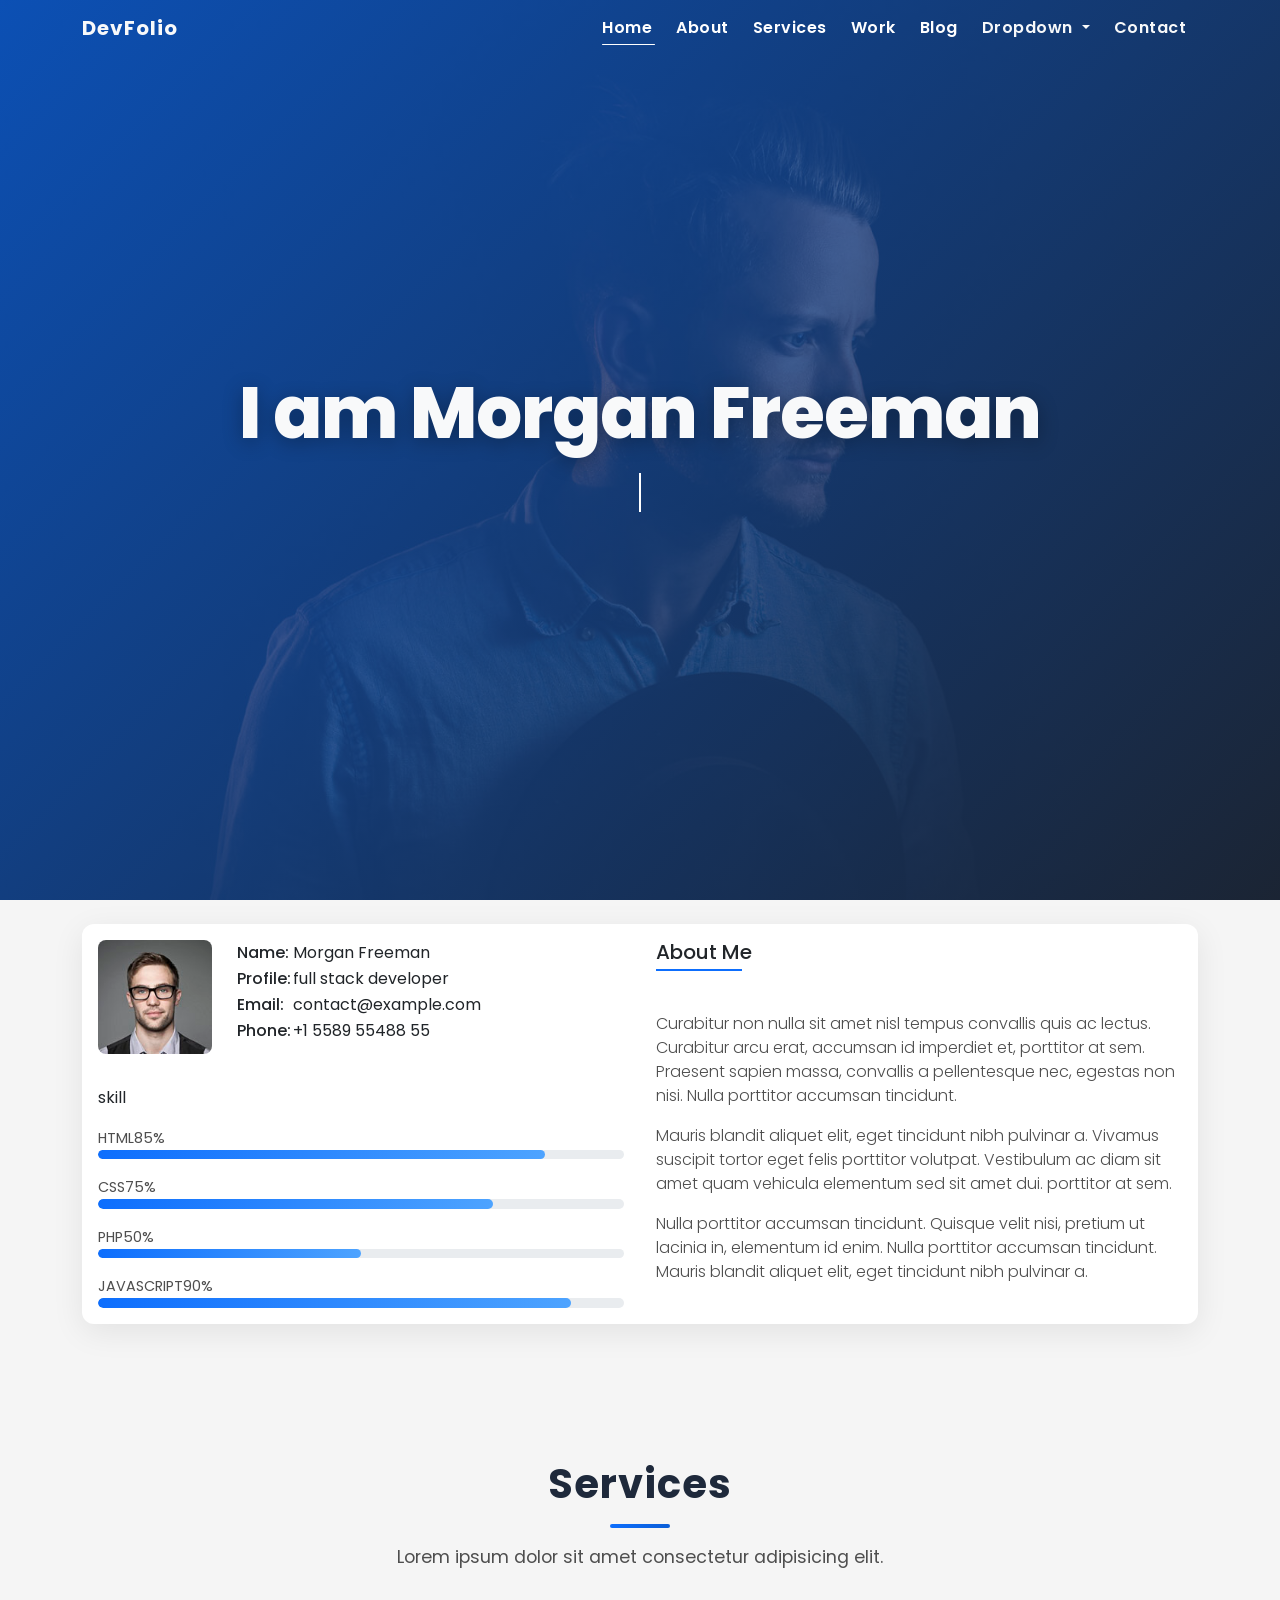
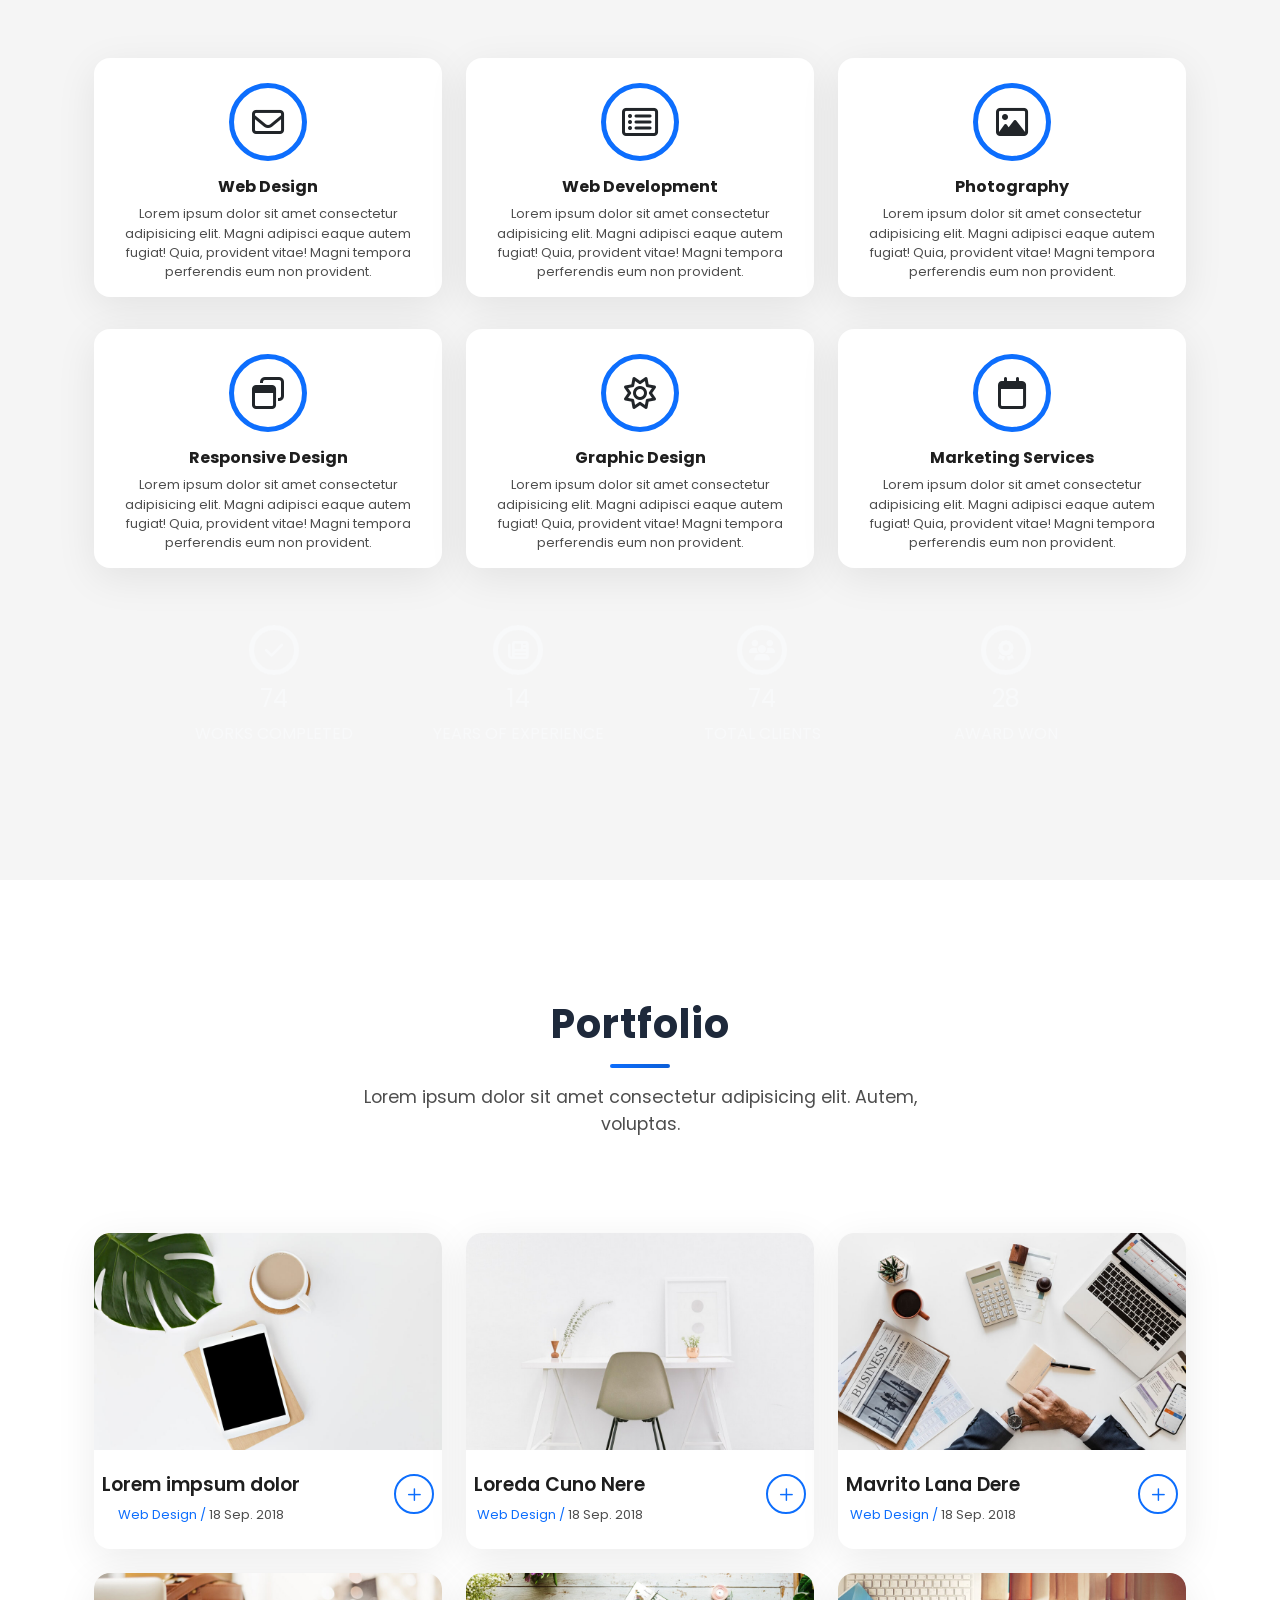
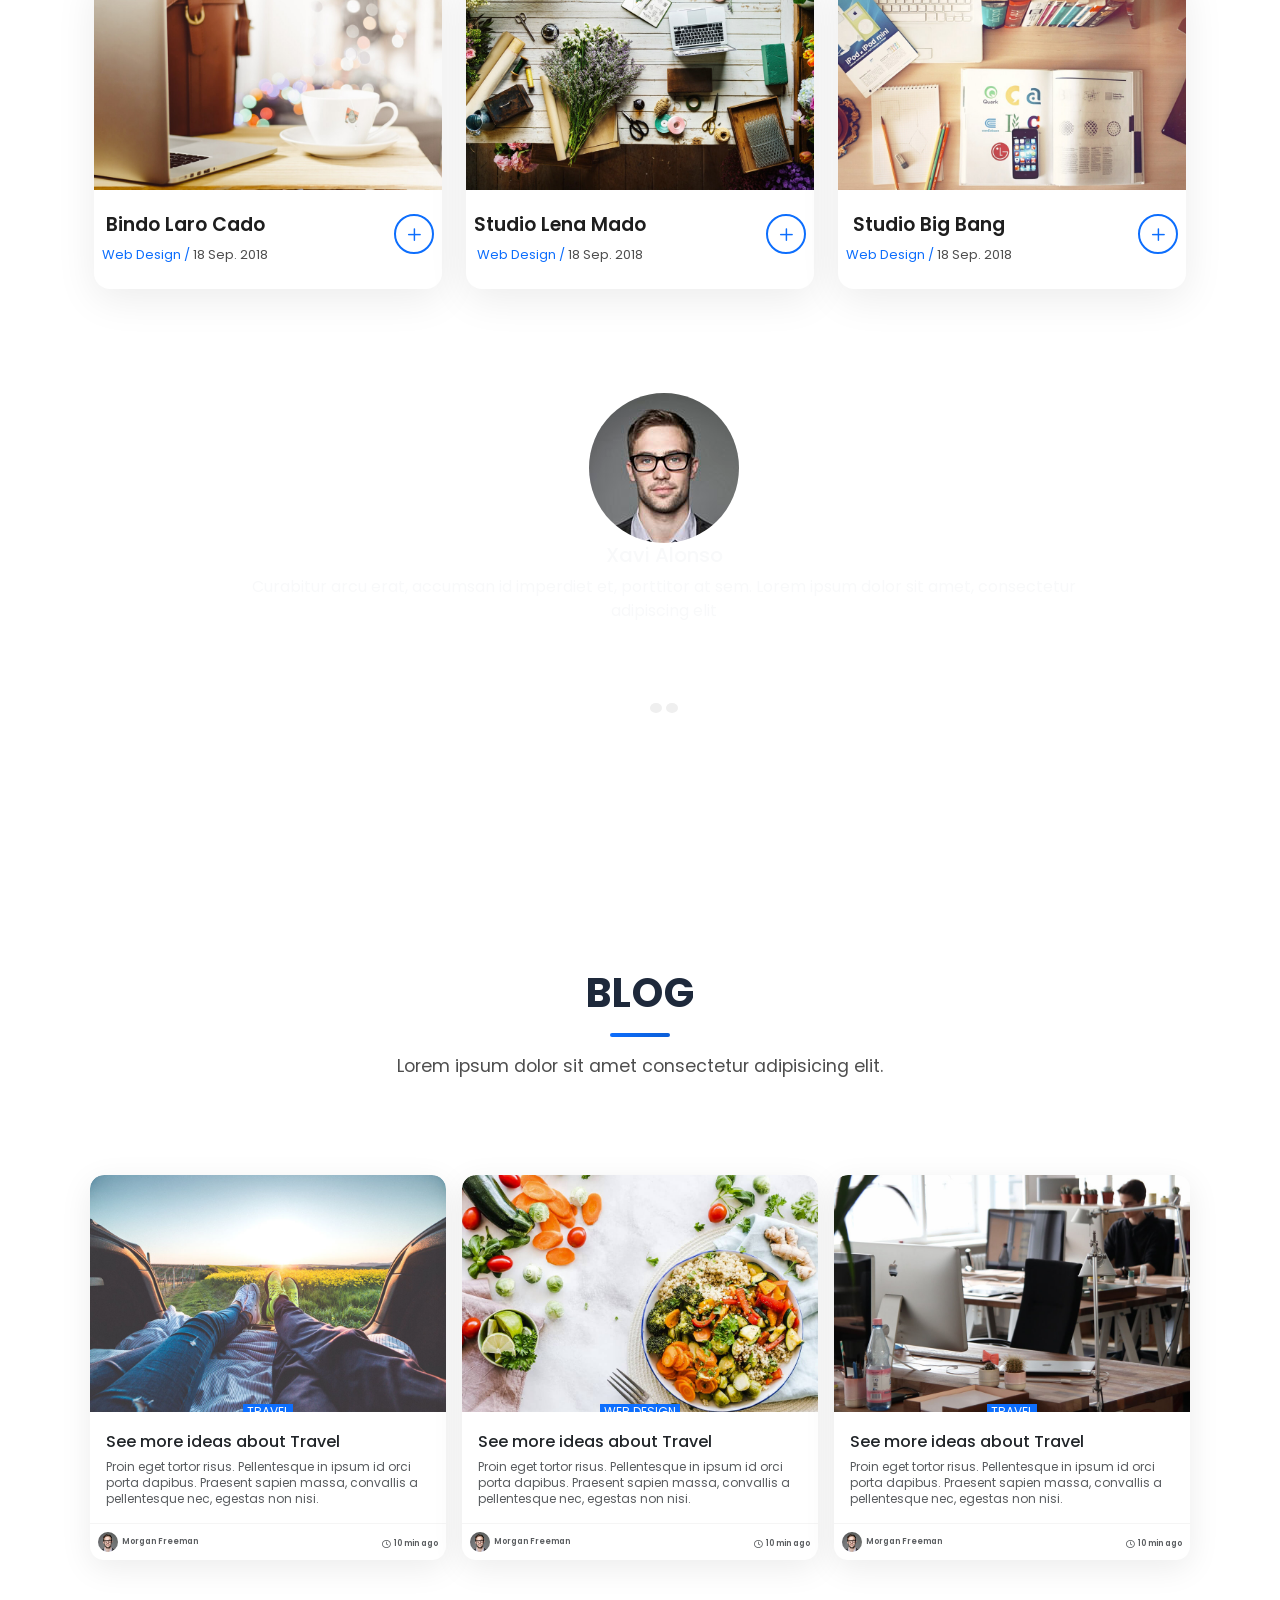
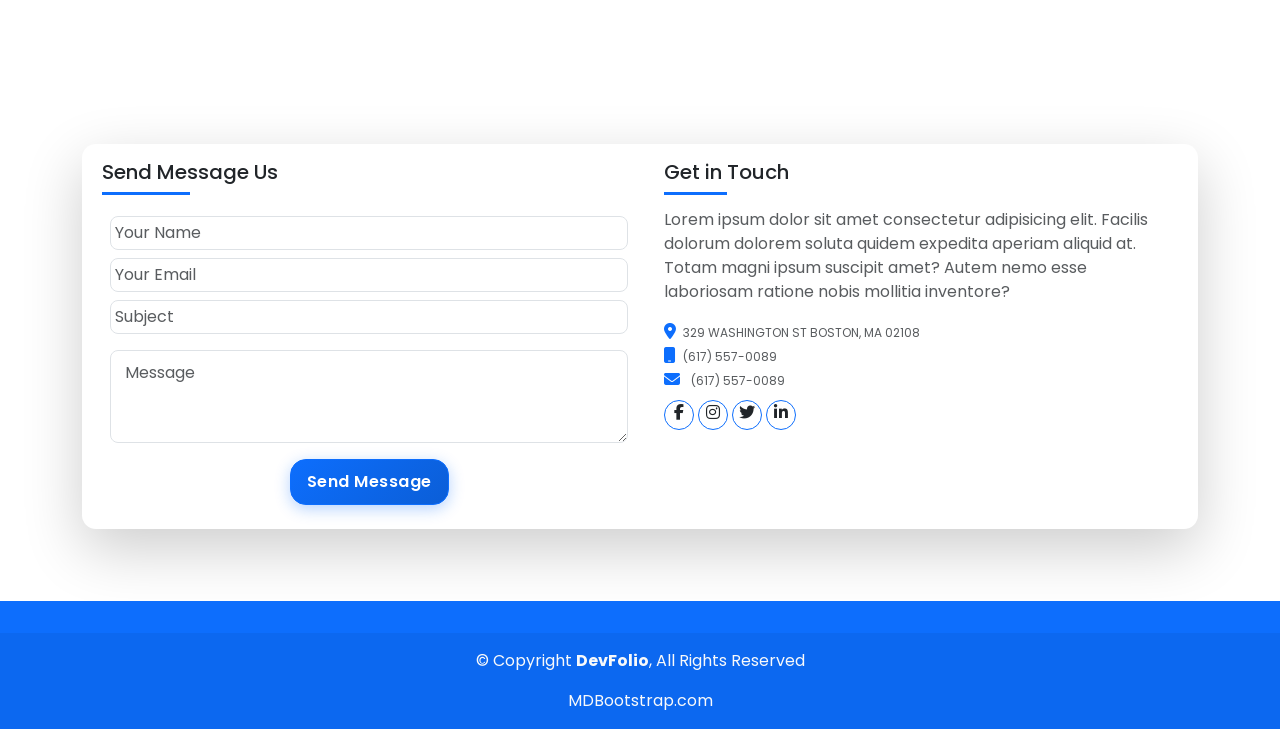
<file: index.html>
<!DOCTYPE html>
<html lang="en">

<head>
    <meta charset="UTF-8">
    <meta name="viewport" content="width=device-width, initial-scale=1.0">
    <link rel="preconnect" href="https://fonts.googleapis.com">
    <link rel="preconnect" href="https://fonts.gstatic.com" crossorigin>
    <link href="https://fonts.googleapis.com/css2?family=Poppins:wght@300;400;500;600;700;800&display=swap" rel="stylesheet">
    <link rel="stylesheet" href="CSS/all.min.css">
    <link rel="stylesheet" href="CSS/style.css">
    <link rel="stylesheet" href="CSS/bootstrap.min.css">
    <title>DevFolio Bootstrap Portfolio Template-index</title>
    <link rel="shortcut icon" href="images/favicon-16x16.png" class="" type="image/x-icon">
</head>

<body>
    <div id="preloader">
        <div class="loader-ring">
            <div></div>
            <div></div>
            <div></div>
            <div></div>
        </div>
        <p class="loader-text">DevFolio</p>
    </div>
    <button onclick="topFunction()" id="myBtn" title="Go to top" class="text-light rounded-circle bg-primary px-2 border-0 z-3 "><i class="fas fa-arrow-up"></i></button>
    <nav class="navbar navbar-expand-lg scrollspy fixed-top" id="Mynavbar">
        <div class="container ">
            <a class="navbar-brand text-light" href="#">DevFolio</a>
            <button class="navbar-toggler  border-0 " type="button" data-bs-toggle="collapse"
                data-bs-target="#navbarSupportedContent" aria-controls="navbarSupportedContent" aria-expanded="false"
                aria-label="Toggle navigation">
                <span class="text-light">
                    <i class="fa-solid fa-bars"></i>
                </span>
            </button>
            <div class="collapse navbar-collapse" id="navbarSupportedContent">
                <ul class="navbar-nav ms-auto mb-2 mb-lg-0">
                    <li class="nav-item">
                        <a class="nav-link active" aria-current="page" href="#home">Home</a>
                    </li>
                    <li class="nav-item">
                        <a class="nav-link  " href="#about">About</a>
                    </li>
                    <li class="nav-item">
                        <a class="nav-link  " href="#services">Services</a>
                    </li>
                    <li class="nav-item">
                        <a class="nav-link  " href="#work">Work</a>
                    </li>
                    <li class="nav-item">
                        <a class="nav-link  " href="#blog">Blog</a>
                    </li>
                    <li class="nav-item dropdown">
                        <a class="nav-link text-light dropdown-toggle " href="#" role="button" data-bs-toggle="dropdown"
                            aria-expanded="false">
                            Dropdown
                        </a>
                        <ul class="dropdown-menu">
                            <li><a class="dropdown-item text-dark" href="#">Action</a></li>
                            <li><a class="dropdown-item text-dark" href="#">Another action</a></li>
                            <li>
                                <hr class="dropdown-divider">
                            </li>
                            <li><a class="dropdown-item text-dark" href="#">Something else here</a></li>
                        </ul>
                    </li>
                    <li class="nav-item">
                        <a class="nav-link text-capitalize text-light" href="#contact">Contact</a>
                    </li>
                </ul>
            </div>
        </div>
    </nav>


    <main data-bs-spy="scroll" data-bs-target="#Mynavbar" tabindex="0">
        <!-- HOME Section -->
        <section class="home " id="home">
            <div class="container d-flex h-100 flex-column justify-content-center align-items-center">
                <article class="home-content">
                    <h1 class="text-light text-center">I am Morgan Freeman</h1>
                    <p class="text-light fs-3">
                    </p>
                </article>
            </div>
        </section>
 
 
        <section class="about p-4 " id="about">
            <div class="container">
                <div class="card mb-3 reveal-up">
                    <div class="row g-0">
                        <div class="col-md-6 p-3">
                            <figure class="row">
                                <picture class="col-3">
                                    <img class=" w-100" src="images/testimonial-2.jpg" alt="">
                                </picture>
                                <figcaption class="col-6">
                                    <table>
                                        <tr>
                                            <td class="fw-medium">Name:</td>
                                            <td> Morgan Freeman</td>
                                        </tr>
                                        <tr>
                                            <td class="fw-medium">Profile:</td>
                                            <td>full stack developer</td>
                                        </tr>
                                        <tr>
                                            <td class="fw-medium">Email:</td>
                                            <td>contact@example.com</td>
                                        </tr>
                                        <tr>
                                            <td class="fw-medium">Phone:</td>
                                            <td>+1 5589 55488 55</td>
                                        </tr>
                                    </table>
                                </figcaption>
                            </figure>
                            <section class="skills pt-3">
                                <p>skill</p>
                                <div class="skill1 ">
                                    <span>HTML</span><span>85%</span>
                                    <div class="progress">
                                        <div class="progress-bar" role="progressbar" style="width: 85%"
                                            aria-valuenow="25" aria-valuemin="0" aria-valuemax="100"></div>
                                    </div>
                                </div>
                                <div class="skill2 mt-3">
                                    <span>CSS</span><span>75%</span>
                                    <div class="progress">
                                        <div class="progress-bar" role="progressbar" style="width: 75%"
                                            aria-valuenow="25" aria-valuemin="0" aria-valuemax="100"></div>
                                    </div>
                                </div>
                                <div class="skill3 mt-3">
                                    <span>PHP</span><span>50%</span>
                                    <div class="progress">
                                        <div class="progress-bar" role="progressbar" style="width: 50%"
                                            aria-valuenow="25" aria-valuemin="0" aria-valuemax="100"></div>
                                    </div>
                                </div>
                                <div class="skill4 mt-3">
                                    <span>JAVASCRIPT</span><span>90%</span>
                                    <div class="progress">
                                        <div class="progress-bar" role="progressbar" style="width: 90%"
                                            aria-valuenow="25" aria-valuemin="0" aria-valuemax="100"></div>
                                    </div>
                                </div>
                        </div>
                        <div class="col-md-6">
                            <div class="card-body">
                                <article>
                                    <h5 class="card-title text-capitalize">about me</h5>
                                    <p class="card-text mt-5">
                                        Curabitur non nulla sit amet nisl tempus convallis quis ac lectus. Curabitur
                                        arcu
                                        erat, accumsan id imperdiet et, porttitor at sem. Praesent sapien massa,
                                        convallis a
                                        pellentesque nec, egestas non nisi. Nulla porttitor accumsan tincidunt.
                                    </p>
                                    <p class="card-text">
                                        Mauris blandit aliquet elit, eget tincidunt nibh pulvinar a. Vivamus suscipit
                                        tortor
                                        eget felis porttitor volutpat. Vestibulum ac diam sit amet quam vehicula
                                        elementum
                                        sed sit amet dui. porttitor at sem.
                                    </p>
                                    <p class="card-text">
                                        Nulla porttitor accumsan tincidunt. Quisque velit nisi, pretium ut lacinia in,
                                        elementum id enim. Nulla porttitor accumsan tincidunt. Mauris blandit aliquet
                                        elit,
                                        eget tincidunt nibh pulvinar a.
                                    </p>
                                </article>
                            </div>
                        </div>
                    </div>

                </div>
            </div>
        </section>
 
 
 
        <section class="services" id="services">
            <div class="container text-center">
                <article class="section-title reveal-up">
                    <h5 class="text-capitalize fs-1">Services</h5>
                    <p>Lorem ipsum dolor sit amet consectetur adipisicing elit.</p>
                </article>
                <div class="container">
                    <div class="cards row ">
                        <div class="col-md-4 reveal-up delay-1">
                            <div class="card my-3 text-center">
                                <div class="service-icon p-1 d-flex mx-auto justify-content-center align-items-center ">
                                    <i class="fa-regular fa-envelope"></i>
                                </div>
                                <article>
                                    <div class="card-body">
                                        <h6>Web Design</h6>
                                        <p class="card-text">Lorem ipsum dolor sit amet consectetur adipisicing elit.
                                            Magni
                                            adipisci
                                            eaque autem fugiat! Quia, provident vitae! Magni tempora perferendis eum non
                                            provident.
                                        </p>
                                    </div>
                                </article>

                            </div>
                        </div>
                        <div class="col-md-4 reveal-up delay-2">
                            <div class="card my-3 text-center">
                                <div class="service-icon p-1 d-flex mx-auto justify-content-center align-items-center ">
                                    <i class="fa-regular fa-rectangle-list"></i>
                                </div>
                                <article>
                                    <div class="card-body">
                                        <h6>Web Development</h6>
                                        <p class="card-text">Lorem ipsum dolor sit amet consectetur adipisicing elit.
                                            Magni
                                            adipisci
                                            eaque autem fugiat! Quia, provident vitae! Magni tempora perferendis eum non
                                            provident.
                                        </p>
                                    </div>
                                </article>

                            </div>
                        </div>
                        <div class="col-md-4 reveal-up delay-3">
                            <div class="card my-3 text-center">
                                <div class="service-icon p-1 d-flex mx-auto justify-content-center align-items-center ">
                                    <i class="fa-regular fa-image"></i>
                                </div>
                                <article>
                                    <div class="card-body">
                                        <h6>Photography</h6>
                                        <p class="card-text">Lorem ipsum dolor sit amet consectetur adipisicing elit.
                                            Magni
                                            adipisci
                                            eaque autem fugiat! Quia, provident vitae! Magni tempora perferendis eum non
                                            provident.
                                        </p>
                                    </div>
                                </article>

                            </div>
                        </div>
                        <div class="col-md-4 reveal-up delay-4">
                            <div class="card my-3 text-center">
                                <div class="service-icon p-1 d-flex mx-auto justify-content-center align-items-center ">
                                    <i class="fa-regular fa-window-restore"></i>
                                </div>
                                <article>
                                    <div class="card-body">
                                        <h6>Responsive Design
                                        </h6>
                                        <p class="card-text">Lorem ipsum dolor sit amet consectetur adipisicing elit.
                                            Magni
                                            adipisci
                                            eaque autem fugiat! Quia, provident vitae! Magni tempora perferendis eum non
                                            provident.
                                        </p>
                                    </div>
                                </article>

                            </div>
                        </div>
                        <div class="col-md-4 reveal-up delay-5">
                            <div class="card my-3 text-center">
                                <div class="service-icon p-1 d-flex mx-auto justify-content-center align-items-center ">
                                    <i class="fa-regular fa-sun"></i>
                                </div>
                                <article>
                                    <div class="card-body">
                                        <h6>Graphic Design
                                        </h6>
                                        <p class="card-text">Lorem ipsum dolor sit amet consectetur adipisicing elit.
                                            Magni
                                            adipisci
                                            eaque autem fugiat! Quia, provident vitae! Magni tempora perferendis eum non
                                            provident.
                                        </p>
                                    </div>
                                </article>

                            </div>
                        </div>
                        <div class="col-md-4 reveal-up delay-6">
                            <div class="card my-3 text-center">
                                <div class="service-icon p-1 d-flex mx-auto justify-content-center align-items-center ">
                                    <i class="fa-regular fa-calendar"></i>
                                </div>
                                <article>
                                    <div class="card-body">
                                        <h6>Marketing Services
                                        </h6>
                                        <p class="card-text">Lorem ipsum dolor sit amet consectetur adipisicing elit.
                                            Magni
                                            adipisci
                                            eaque autem fugiat! Quia, provident vitae! Magni tempora perferendis eum non
                                            provident.
                                        </p>
                                    </div>
                                </article>

                            </div>
                        </div>
                    </div>
                </div>

            </div>
            <section class="blue-layer py-3">
                <div class=" w-75 mx-auto d-flex  justify-content-center gap-3 align-items-center text-center">
                    <div class="details-service d-flex flex-column align-items-center justify-content-center ">
                        <div class="icon-details rounded-circle border border-light border-5">
                            <i class="fa-solid fa-check text-light"></i>
                        </div>
                        <article class="text-center" id="counter-section">
                            <h5 id="counter" class="num-element text-light counter-section display-4" data-target="450">0</h5>
                            <p class="text-light">WORKS COMPLETED</p>
                        </article>
                    </div>
                    <div class="details-service d-flex flex-column align-items-center justify-content-center">
                        <div class="icon-details rounded-circle border border-light border-5">
                            <i class="fa-solid fa-newspaper text-light"></i>
                        </div>
                        <article class="text-center">
                            <h5 class="text-light num-element" data-target="25">0</h5>
                            <p class="text-light">YEARS OF EXPERIENCE
                            </p>
                        </article>
                    </div>
                    <div class="details-service d-flex flex-column align-items-center justify-content-center">
                        <div class="icon-details rounded-circle border border-light border-5">
                            <i class="fas fa-users text-light"></i>
                        </div>
                        <article class="text-center">
                            <h5 class="num-element text-light" data-target="550">0</h5>
                            <p class="text-light">TOTAL CLIENTS</p>
                        </article>
                    </div>
                    <div class="details-service d-flex flex-column align-items-center justify-content-center">
                        <div class="icon-details rounded-circle border border-light border-5">
                            <i class="fas fa-award text-light"></i>

                        </div>
                        <article class="text-center">
                            <h5 class="text-light num-element" data-target="48">0</h5>
                            <p class="text-light">AWARD WON
                            </p>
                        </article>
                    </div>
                </div>

            </section>
        </section>
        
        
        <section class="portfolio" id="work">
            <div class="container text-center p-4">
                <article class="section-title reveal-up">
                    <h5 class="fs-1">Portfolio</h5>
                    <p class="mb-4">Lorem ipsum dolor sit amet consectetur adipisicing elit. Autem, voluptas.</p>
                </article>
                <div class="cards row g-4 justify-content-between">
                    <div class="col-md-4 reveal-up delay-1">
                        <div class="card">
                            <picture>
                                <img src="images/work-1.jpg" class="card-img-top w-100" alt="...">

                            </picture>
                            <div class="card-content d-flex justify-content-between mt-3 p-2">
                                <article>
                                    <h5>Lorem impsum dolor
                                    </h5>
                                    <p><span class="text-primary">Web Design /</span> 18 Sep. 2018</p>
                                </article>
                                <div class="border border-primary border-2 rounded-circle icon-add text-center">
                                    <i class="fa-regular fa-plus text-primary"></i>
                                </div>
                            </div>
                        </div>
                    </div>

                    <div class="col-md-4 reveal-up delay-2">
                        <div class="card">
                            <picture>
                                <img src="images/work-2.jpg" class="card-img-top w-100" alt="...">

                            </picture>
                            <div class="card-content d-flex justify-content-between mt-3 p-2">
                                <article>
                                    <h5>Loreda Cuno Nere
                                    </h5>
                                    <p><span class="text-primary">Web Design /</span> 18 Sep. 2018</p>
                                </article>
                                <div class="border border-primary border-2 rounded-circle icon-add text-center">
                                    <i class="fa-regular fa-plus text-primary"></i>
                                </div>
                            </div>
                        </div>
                    </div>

                    <div class="col-md-4 reveal-up delay-3">
                        <div class="card">
                            <picture>
                                <img src="images/work-3.jpg" class="card-img-top w-100" alt="...">

                            </picture>
                            <div class="card-content d-flex justify-content-between mt-3 p-2">
                                <article>
                                    <h5>Mavrito Lana Dere
                                    </h5>
                                    <p><span class="text-primary">Web Design /</span> 18 Sep. 2018</p>
                                </article>
                                <div class="border border-primary border-2 rounded-circle icon-add text-center">
                                    <i class="fa-regular fa-plus text-primary"></i>
                                </div>
                            </div>
                        </div>
                    </div>
                    <div class="col-md-4 reveal-up delay-4">
                        <div class="card">
                            <picture>
                                <img src="images/work-4.jpg" class="card-img-top w-100" alt="...">

                            </picture>
                            <div class="card-content d-flex justify-content-between mt-3 p-2">
                                <article>
                                    <h5>Bindo Laro Cado
                                    </h5>
                                    <p><span class="text-primary">Web Design /</span> 18 Sep. 2018</p>
                                </article>
                                <div class="border border-primary border-2 rounded-circle icon-add text-center">
                                    <i class="fa-regular fa-plus text-primary"></i>
                                </div>
                            </div>
                        </div>
                    </div>
                    <div class="col-md-4 reveal-up delay-5">
                        <div class="card">
                            <picture>
                                <img src="images/work-5.jpg" class="card-img-top w-100" alt="...">

                            </picture>
                            <div class="card-content d-flex justify-content-between mt-3 p-2">
                                <article>
                                    <h5>Studio Lena Mado
                                    </h5>
                                    <p><span class="text-primary">Web Design /</span> 18 Sep. 2018</p>
                                </article>
                                <div class="border border-primary border-2 rounded-circle icon-add text-center">
                                    <i class="fa-regular fa-plus text-primary"></i>
                                </div>
                            </div>
                        </div>
                    </div>
                    <div class="col-md-4 reveal-up delay-6">
                        <div class="card">
                            <picture>
                                <img src="images/work-6.jpg" class="card-img-top w-100" alt="...">

                            </picture>
                            <div class="card-content d-flex justify-content-between mt-3 p-2">
                                <article>
                                    <h5>Studio Big Bang
                                    </h5>
                                    <p><span class="text-primary">Web Design /</span> 18 Sep. 2018</p>
                                </article>
                                <div class="border border-primary border-2 rounded-circle icon-add text-center">
                                    <i class="fa-regular fa-plus text-primary"></i>
                                </div>
                            </div>
                        </div>
                    </div>
                </div>

            </div>

            <section class="blue-layer w-100 d-flex gap-4 justify-content-around align-items-center p-4 my-4 ">
                <div id="myCarousel" class="carousel slide w-75 mx-auto text-center" data-bs-ride="carousel">
                    <div class="carousel-inner p-3 mx-auto">
                        <!-- Slide 1 -->
                        <div class="carousel-item active">
                            <figure class="text-center p-3">
                                <picture>
                                    <img src="images/testimonial-2.jpg" class="d-block rounded-circle mx-auto"
                                        alt="...">
                                </picture>
                                <figcaption class="text-light">
                                    <h5>Xavi Alonso</h5>
                                    <p>
                                        Curabitur arcu erat, accumsan id imperdiet et, porttitor at sem. Lorem ipsum
                                        dolor
                                        sit amet,
                                        consectetur adipiscing elit
                                    </p>
                                </figcaption>
                            </figure>
                        </div>

                        <!-- Slide 2 -->
                        <div class="carousel-item">
                            <figure class="text-center p-3">
                                <picture>
                                    <img src="images/testimonial-4.jpeg" class="d-block rounded-circle mx-auto"
                                        alt="...">
                                </picture>
                                <figcaption class="text-light">
                                    <h5>Marta Socrate</h5>
                                    <p>
                                        Curabitur arcu erat, accumsan id imperdiet et, porttitor at sem. Lorem ipsum
                                        dolor
                                        sit amet,
                                        consectetur adipiscing elit
                                    </p>
                                </figcaption>
                            </figure>
                        </div>
                    </div>

                    <!-- Buttons below the carousel -->
                    <div class="mt-3 d-flex justify-content-center gap-1">
                        <button class="text-light rounded-circle border-0" type="button" data-bs-target="#myCarousel"
                            data-bs-slide="prev">

                        </button>
                        <button class="text-light rounded-circle border-0" type="button" data-bs-target="#myCarousel"
                            data-bs-slide="next">

                        </button>
                    </div>
                </div>
            </section>

        </section>
       
       
        <div class="blog my-5 " id="blog">
            <div class="container">
                <article class="section-title mb-4 text-center reveal-up">
                    <h5 class="fs-1">BLOG</h5>
                    <p class="mb-4">Lorem ipsum dolor sit amet consectetur adipisicing elit.</p>
                </article>
                <div class="row m-auto g-3  ">
                    <div class="col-sm-4 reveal-up delay-1">
                        <div class="card">
                            <picture class="position-relative main-img">
                                <img src="images/post-1.jpg" class="card-img-top" alt="...">
                                <p
                                    class="text-uppercase position-absolute top-100 start-50 translate-middle bg-primary px-1 text-light">
                                    travel</p>
                            </picture>
                            <div class="card-body mt-1">
                                <a href="see_more.html" class="text-decoration-none text-dark">
                                    <h6 class="card-title">See more ideas about Travel</h6>
                                </a>
                                <p class="card-text text-muted">Proin eget tortor risus. Pellentesque in ipsum id orci
                                    porta
                                    dapibus.
                                    Praesent sapien massa, convallis a pellentesque nec, egestas non nisi.</p>
                            </div>
                            <div class="card-footer px-2 d-flex justify-content-between flex-wrap px-0 text-muted">
                                <span class="w-75">
                                    <img src="images/testimonial-2.jpg" class="rounded-circle me-1" alt=""><span>Morgan
                                        Freeman</span>
                                </span>
                                <span class="ago mt-1 w-25 d-flex justify-content-end align-items-center">
                                    <i class="fa-sharp fa-regular fa-clock"></i>
                                    <span class="ms-1">10 min ago</span>
                                </span>
                            </div>
                        </div>

                    </div>
                    <div class="col-sm-4 reveal-up delay-2">
                        <div class="card">
                            <picture class="position-relative main-img">
                                <img src="images/post-2.jpg" class="card-img-top" alt="...">
                                <p
                                    class="text-uppercase position-absolute top-100 start-50 translate-middle bg-primary px-1 text-light">
                                    WEB DESIGN</p>
                            </picture>
                            <div class="card-body mt-1">
                                <a href="see_more.html" class="text-decoration-none text-dark">
                                    <h6 class="card-title">See more ideas about Travel</h6>
                                </a>
                                <p class="card-text text-muted">Proin eget tortor risus. Pellentesque in ipsum id orci
                                    porta
                                    dapibus.
                                    Praesent sapien massa, convallis a pellentesque nec, egestas non nisi.</p>
                            </div>
                            <div class="card-footer px-2 d-flex justify-content-between flex-wrap px-0 text-muted">
                                <span class="w-75">
                                    <img src="images/testimonial-2.jpg" class="rounded-circle me-1" alt=""><span>Morgan
                                        Freeman</span>
                                </span>
                                <span class="ago mt-1 w-25 d-flex justify-content-end align-items-center">
                                    <i class="fa-sharp fa-regular fa-clock"></i>
                                    <span class="ms-1">10 min ago</span>
                                </span>
                            </div>
                        </div>

                    </div>
                    <div class="col-sm-4 reveal-up delay-3">
                        <div class="card">
                            <picture class="position-relative main-img">
                                <img src="images/post-3.jpg" class="card-img-top" alt="...">
                                <p
                                    class="text-uppercase position-absolute top-100 start-50 translate-middle bg-primary px-1 text-light">
                                    travel</p>
                            </picture>
                            <div class="card-body mt-1">
                                <a href="see_more.html" class="text-decoration-none text-dark">
                                    <h6 class="card-title">See more ideas about Travel</h6>
                                </a>
                                <p class="card-text text-muted">Proin eget tortor risus. Pellentesque in ipsum id orci
                                    porta
                                    dapibus.
                                    Praesent sapien massa, convallis a pellentesque nec, egestas non nisi.</p>
                            </div>
                            <div class="card-footer px-2 d-flex justify-content-between flex-wrap px-0 text-muted">
                                <span class="w-75">
                                    <img src="images/testimonial-2.jpg" class="rounded-circle me-1" alt=""><span>Morgan
                                        Freeman</span>
                                </span>
                                <span class="ago mt-1 w-25 d-flex justify-content-end align-items-center">
                                    <i class="fa-sharp fa-regular fa-clock"></i>
                                    <span class="ms-1">10 min ago</span>
                                </span>
                            </div>
                        </div>

                    </div>

                </div>
            </div>


        </div>
       
       
        <section class="contact p-5" id="contact">
            <div class="container w-md-75 py-4">
                <div class="card reveal-up">
                    <div class="row g-2 py-md-0 py-2 ">

                        <form action="" class="col-sm-6 py-3 ps-4 ">
                            <h5 class="card-title mb-4">Send Message Us</h5>
                            <div class="form p-2 ">
                                <div class="mb-3 w-100 ">
                                    <input type="text" class="form-control mb-2  p-1" placeholder="Your Name"
                                        name="name">
                                    <input type="email" class="form-control mb-2  p-1" placeholder="Your Email"
                                        name="email">
                                    <input type="text" class="form-control mb-2  p-1" placeholder="Subject"
                                        name="subject">
                                </div>
                                <div class="mb-3">
                                    <textarea class="form-control" placeholder="Message" name="message"
                                        rows="3"></textarea>
                                </div>
                                <div class="text-center">
                                    <button type="submit" class="btn btn-primary px-3 rounded-4">Send Message</button>
                                </div>
                            </div>
                        </form>


                        <div class="col-sm-6 px-2">
                            <article class="card-body">
                                <h5 class="card-title">Get in Touch</h5>
                                <p class="card-text mt-4 text-muted">Lorem ipsum dolor sit amet consectetur adipisicing
                                    elit. Facilis dolorum dolorem soluta quidem expedita aperiam aliquid at. Totam magni
                                    ipsum suscipit amet? Autem nemo esse laboriosam ratione nobis mollitia inventore?
                                </p>
                            </article>
                            <div class="contact-details ms-3 mb-3 mb-md-0 ">
                                <div class="icon ">
                                    <i class="fas fa-location-dot text-primary me-1"></i><span class="text-muted">
                                        329 WASHINGTON ST BOSTON, MA 02108
                                    </span>
                                </div>
                                <div class="icon ">
                                    <i class="fas fa-mobile text-primary me-1"></i><span class="text-muted">
                                        (617) 557-0089
                                    </span>
                                </div>
                                <div class="icon ">
                                    <i class="fas fa-envelope text-primary me-2"></i><span class="text-muted">
                                        (617) 557-0089
                                    </span>
                                </div>
                            </div>
                            <div class="social-media d-flex ms-3 mt-2 mb-3">
                                <div class="border border-1 rounded-circle border-primary text-center me-1"><i
                                        class="fab fa-facebook-f"></i></div>
                                <div class="border border-1 rounded-circle border-primary text-center me-1"><i
                                        class="fab fa-instagram"></i></div>
                                <div class="border border-1 rounded-circle border-primary text-center me-1"><i
                                        class="fab fa-twitter"></i></div>
                                <div class="border border-1 rounded-circle border-primary text-center me-1"><i
                                        class="fab fa-linkedin-in"></i></div>
                            </div>
                        </div>
                    </div>
                </div>
            </div>
        </section>
    
    </main>
    <footer class="bg-primary text-center  ">
        <!-- Grid container -->
        <div class="container p-3 "></div>
        <!-- Grid container -->

        <!-- Copyright -->
        <div class="text-center p-3" style="background-color: rgba(0, 0, 0, 0.05);">
            <p class="text-light">
                © Copyright <span class="fw-bold">DevFolio</span>, All Rights Reserved
            </p>
            <a class="text-light text-decoration-none" href="https://mdbootstrap.com/">MDBootstrap.com</a>
        </div>
        <!-- Copyright -->
    </footer>


    <script src="js/bootstrap.bundle.min.js"></script>
    <script src="js/main.js"></script>
</body>

</html>
</file>
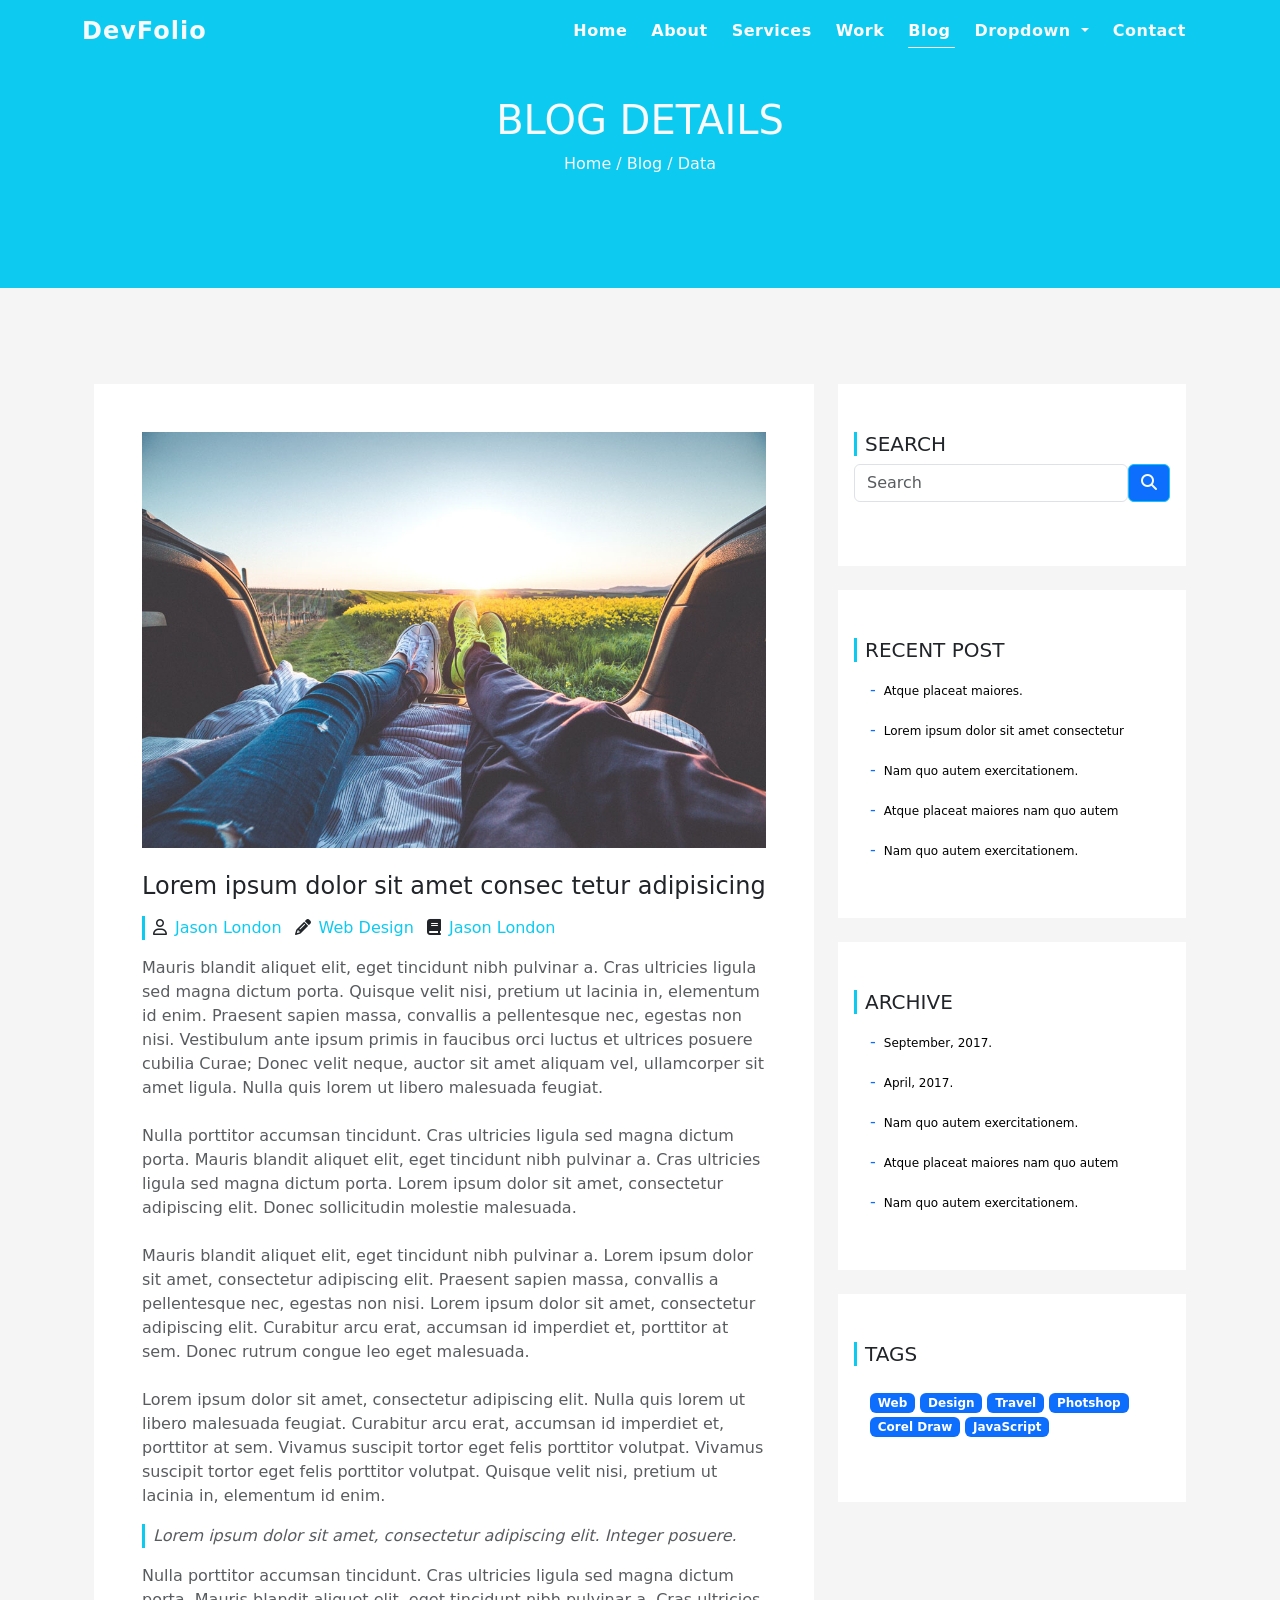
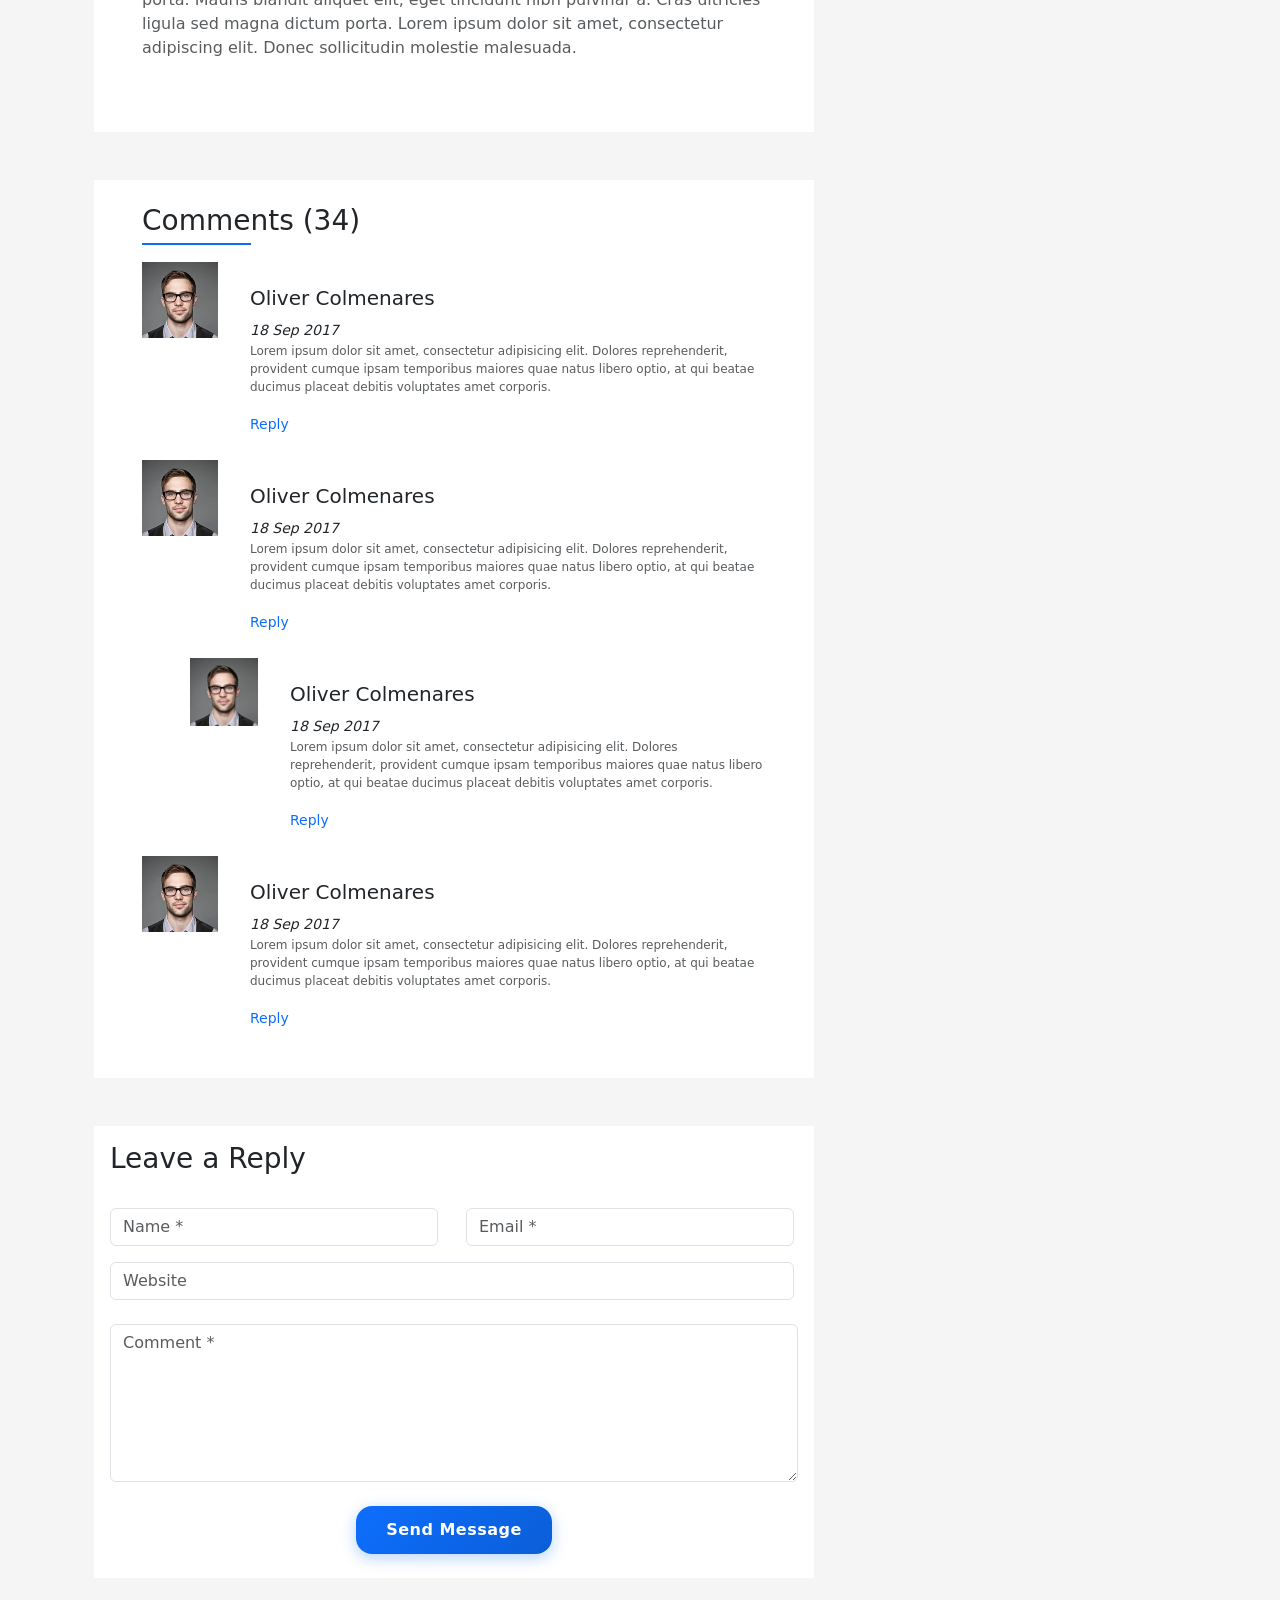
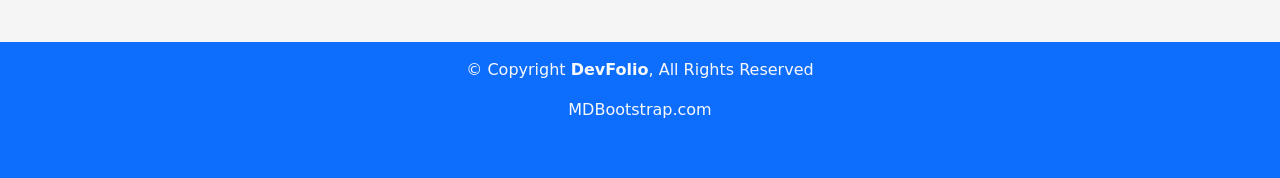
<file: see_more.html>
<!DOCTYPE html>
<html lang="en">

<head>
    <meta charset="UTF-8">
    <meta name="viewport" content="width=device-width, initial-scale=1.0">
<link rel="stylesheet" href="CSS/bootstrap.min.css">
<link rel="stylesheet" href="CSS/all.min.css">
<link rel="stylesheet" href="CSS/style.css">

    <title>DevFolio Bootstrap Portfolio Template-index</title>
    <link rel="shortcut icon" href="images/favicon-16x16.png" class="" type="image/x-icon">
</head>

<body style="background-color: #F5F5F5; position: relative;">
    <!-- ضع هذا الزر داخل <nav> مكان الزر القديم -->
<button id="backToTopBtn" class="btn bg-white rounded-circle position-fixed shadow" 
        style="bottom:20px; right:20px; width:50px; height:50px; display:none; z-index:99;">
    <i class="fas fa-arrow-up text-primary"></i>
</button>    <nav class="navbar navbar-expand-lg scrollspy fixed-top  bg-info " id="Mynavbar">
        <div class="container ">
            <a class="navbar-brand text-light" href="#">DevFolio</a>
            <button class="navbar-toggler  border-0 " type="button" data-bs-toggle="collapse"
                data-bs-target="#navbarSupportedContent" aria-controls="navbarSupportedContent" aria-expanded="false"
                aria-label="Toggle navigation">
                <span class="text-light">
                    <i class="fa-solid fa-bars"></i>
                </span>
            </button>
            <div class="collapse navbar-collapse" id="navbarSupportedContent">
                <ul class="navbar-nav ms-auto mb-2 mb-lg-0">
                    <li class="nav-item">
                        <a class="nav-link " aria-current="page" href="index.html#home">Home</a>
                    </li>
                    <li class="nav-item">
                        <a class="nav-link  " href="index.html#about">About</a>
                    </li>
                    <li class="nav-item">
                        <a class="nav-link  " href="index.html#services">Services</a>
                    </li>
                    <li class="nav-item">
                        <a class="nav-link  " href="index.html#work">Work</a>
                    </li>
                    <li class="nav-item">
                        <a class="nav-link active" href="index.html#blog">Blog</a>
                    </li>
                    <li class="nav-item dropdown">
                        <a class="nav-link text-light dropdown-toggle " href="#" role="button" data-bs-toggle="dropdown"
                            aria-expanded="false">
                            Dropdown
                        </a>
                        <ul class="dropdown-menu">
                            <li><a class="dropdown-item text-dark" href="#">Action</a></li>
                            <li><a class="dropdown-item text-dark" href="#">Another action</a></li>
                            <li>
                                <hr class="dropdown-divider">
                            </li>
                            <li><a class="dropdown-item text-dark" href="#">Something else here</a></li>
                        </ul>
                    </li>
                    <li class="nav-item">
                        <a class="nav-link text-capitalize text-light" href="#contact">Contact</a>
                    </li>
                </ul>
            </div>
        </div>
    </nav>
    <section class="blog-home mb-3 d-flex align-items-center  w-100 py-5 bg-info position-relative">
        <div class=" bg-info w-100 mx-auto d-flex flex-column justify-content-center text-center py-5 "
            style="position: relative;top:40%; left: 0;right: 0;">
            <h1 class="text-uppercase text-light">Blog Details</h1>
            <p class="text-light"><span>Home</span> / <span>Blog</span> / <span>Data</span></p>
        </div>
    </section>
    <section class="blog-details py-5 mt-lg-5">
        <div class="container w--md75 mx-auto">
            <div class="row w-sm-75 w-md-100 mx-auto">
                <div class="col-md-8">
                    <figure class="py-5 px-5 mb-5" style="background-color: white;">
                        <picture>
                            <img src="images/post-1.jpg" alt="" class="w-100">
                        </picture>
                        <figcaption class="mt-3 py-2 ">
                            <h3 class="fs-4 mb-3">
                                Lorem ipsum dolor sit amet consec tetur adipisicing
                            </h3>
                            <div class="info-blog border-start border-info border-3 h-auto ">
                                <span>
                                    <i class="fas fa-user mx-2 fw-lighter"></i><a class="text-decoration-none text-info"
                                        style="cursor: pointer;">Jason London </a>
                                </span>
                                <span>
                                    <i class="fa-solid fa-pencil mx-2 "></i><a class="text-decoration-none text-info"
                                        style="cursor: pointer;">Web Design</a>
                                </span>
                                <span>
                                    <i class="fas fa-book mx-2 "></i><a class="text-decoration-none text-info"
                                        style="cursor: pointer;">Jason London </a>
                                </span>
                            </div>
                            <article class="mt-3">
                                <p class="text-muted">
                                    Mauris blandit aliquet elit, eget tincidunt nibh pulvinar a. Cras ultricies ligula
                                    sed magna dictum porta. Quisque velit nisi, pretium ut lacinia in, elementum id
                                    enim. Praesent sapien massa, convallis a pellentesque nec, egestas non nisi.
                                    Vestibulum ante ipsum primis in faucibus orci luctus et ultrices posuere cubilia
                                    Curae; Donec velit neque, auctor sit amet aliquam vel, ullamcorper sit amet ligula.
                                    Nulla quis lorem ut libero malesuada feugiat.<br><br>
                                    Nulla porttitor accumsan tincidunt. Cras ultricies ligula sed magna dictum porta.
                                    Mauris blandit aliquet elit, eget tincidunt nibh pulvinar a. Cras ultricies ligula
                                    sed magna dictum porta. Lorem ipsum dolor sit amet, consectetur adipiscing elit.
                                    Donec sollicitudin molestie malesuada.<br><br>
                                    Mauris blandit aliquet elit, eget tincidunt nibh pulvinar a. Lorem ipsum dolor sit
                                    amet, consectetur adipiscing elit. Praesent sapien massa, convallis a pellentesque
                                    nec, egestas non nisi. Lorem ipsum dolor sit amet, consectetur adipiscing elit.
                                    Curabitur arcu erat, accumsan id imperdiet et, porttitor at sem. Donec rutrum congue
                                    leo eget malesuada.<br><br>
                                    Lorem ipsum dolor sit amet, consectetur adipiscing elit. Nulla quis lorem ut libero
                                    malesuada feugiat. Curabitur arcu erat, accumsan id imperdiet et, porttitor at sem.
                                    Vivamus suscipit tortor eget felis porttitor volutpat. Vivamus suscipit tortor eget
                                    felis porttitor volutpat. Quisque velit nisi, pretium ut lacinia in, elementum id
                                    enim.
                                <p class="text-muted fst-italic border-start border-info border-3 h-auto"><span
                                        class="ms-2">
                                        Lorem ipsum dolor sit amet, consectetur adipiscing elit. Integer posuere.
                                    </span></p>


                                </p>
                                <p class="text-muted">
                                    Nulla porttitor accumsan tincidunt. Cras ultricies ligula sed magna dictum porta.
                                    Mauris blandit aliquet elit, eget tincidunt nibh pulvinar a. Cras ultricies ligula
                                    sed magna dictum porta. Lorem ipsum dolor sit amet, consectetur adipiscing elit.
                                    Donec sollicitudin molestie malesuada.
                                </p>
                            </article>
                        </figcaption>
                    </figure>
                    <div class="comments  py-4 px-5 mb-5" style="background-color: white;" id="comments">
                        <h3 class=" mb-4">Comments (34)</h3>

                        <div class="comment-card">
                            <div class="row">
                                <div class="col-2">
                                    <picture>
                                        <img src="images/testimonial-2.jpg" alt="" style="width: 90%;">
                                    </picture>


                                </div>
                                <div class="col-10 my-4">
                                    <h4 class="fs-5">Oliver Colmenares</h4>
                                    <small class="fst-italic">18 Sep 2017</small>
                                    <p class="text-muted " style="font-size: .75rem;">Lorem ipsum dolor sit amet,
                                        consectetur adipisicing elit. Dolores reprehenderit, provident cumque ipsam
                                        temporibus maiores quae natus libero optio, at qui beatae ducimus placeat
                                        debitis voluptates amet corporis.</p>
                                    <div class="reply"><small class="text-primary"
                                            style="cursor: pointer;">Reply</small></div>
                                </div>
                            </div>
                        </div>
                        <div class="comment-card">
                            <div class="row">
                                <div class="col-2">
                                    <picture>
                                        <img src="images/testimonial-2.jpg" alt="" style="width: 90%;">
                                    </picture>


                                </div>
                                <div class="col-10 my-4">
                                    <h4 class="fs-5">Oliver Colmenares</h4>
                                    <small class="fst-italic">18 Sep 2017</small>
                                    <p class="text-muted " style="font-size: .75rem;">Lorem ipsum dolor sit amet,
                                        consectetur adipisicing elit. Dolores reprehenderit, provident cumque ipsam
                                        temporibus maiores quae natus libero optio, at qui beatae ducimus placeat
                                        debitis voluptates amet corporis.</p>
                                    <div class="reply"><small class="text-primary"
                                            style="cursor: pointer;">Reply</small></div>
                                </div>
                            </div>
                        </div>
                        <div class="comment-card ms-5">
                            <div class="row">
                                <div class="col-2">
                                    <picture>
                                        <img src="images/testimonial-2.jpg" alt="" style="width: 90%;">
                                    </picture>


                                </div>
                                <div class="col-10 my-4">
                                    <h4 class="fs-5">Oliver Colmenares</h4>
                                    <small class="fst-italic">18 Sep 2017</small>
                                    <p class="text-muted " style="font-size: .75rem;">Lorem ipsum dolor sit amet,
                                        consectetur adipisicing elit. Dolores reprehenderit, provident cumque ipsam
                                        temporibus maiores quae natus libero optio, at qui beatae ducimus placeat
                                        debitis voluptates amet corporis.</p>
                                    <div class="reply"><small class="text-primary"
                                            style="cursor: pointer;">Reply</small></div>
                                </div>
                            </div>
                        </div>
                        <div class="comment-card">
                            <div class="row">
                                <div class="col-2">
                                    <picture>
                                        <img src="images/testimonial-2.jpg" alt="" style="width: 90%;">
                                    </picture>


                                </div>
                                <div class="col-10 my-4">
                                    <h4 class="fs-5">Oliver Colmenares</h4>
                                    <small class="fst-italic">18 Sep 2017</small>
                                    <p class="text-muted " style="font-size: .75rem;">Lorem ipsum dolor sit amet,
                                        consectetur adipisicing elit. Dolores reprehenderit, provident cumque ipsam
                                        temporibus maiores quae natus libero optio, at qui beatae ducimus placeat
                                        debitis voluptates amet corporis.</p>
                                    <div class="reply"><small class="text-primary"
                                            style="cursor: pointer;">Reply</small></div>
                                </div>
                            </div>
                        </div>

                    </div>
                    <form action="" class="my-3 p-3" style="background-color: white;">
                        <h3 class="mb-4">Leave a Reply</h3>
                        <div class="mb-3 row">
                            <div class="col-md-6 pe-3 my-2">
                                <label for="formName" class="form-label visually-hidden">Name</label>
                                <input type="text" class="form-control" id="formName" name="name"
                                    placeholder="Name *" required>
                            </div>
                            <div class="col-md-6 pe-3 my-2">
                                <label for="formEmail" class="form-label visually-hidden">Email</label>
                                <input type="email" class="form-control" id="formEmail" name="email"
                                    placeholder="Email *" required>
                            </div>
                            <div class="col-md pe-3 my-2">
                                <label for="formWebsite" class="form-label visually-hidden">Website</label>
                                <input type="text" class="form-control" id="formWebsite" name="website"
                                    placeholder="Website">
                            </div>
                        </div>
                        <div class="mb-3">
                            <label for="formComment" class="form-label visually-hidden">Comment</label>
                            <textarea class="form-control" id="formComment" rows="6" placeholder="Comment *" name="comment" required></textarea>
                        </div>
                        <div class="text-center">
                            <button type="submit" class="btn btn-primary rounded-4 my-2">Send Message</button>
                        </div>
                    </form>

                </div>


                <div class="col-md-4">
                    <div class="search py-5 px-3 mb-4" style="background-color: white;">

                        <h5 class="text-uppercase border-start border-info border-3 h-auto "><span
                                class="ms-2">Search</span></h5>
                        <div class="mb-3 d-flex">
                            <input type="search" class="form-control" placeholder="Search" aria-label="Search">
                            <button class="btn btn-outline-info bg-primary" type="submit">
                                <i class="fa-solid fa-magnifying-glass text-light"></i>
                            </button>
                        </div>
                    </div>
                    <div class="recent-post py-5 px-3 mb-4" style="background-color: white; " id="recent-post">
                        <h5 class="text-uppercase border-start border-info border-3 h-auto "><span class="ms-2">Recent
                                Post</span></h5>
                        <ul class="list-group">
                            <li class="list-group-item border-0">
                                <span class="me-2 text-primary">-</span><a href="#" class="text-decoration-none  "
                                    style="font-size: .75rem;">Atque placeat maiores.</a>
                            </li>
                            <li class="list-group-item border-0">
                                <span class="me-2 text-primary">-</span><a href="#" class="text-decoration-none  "
                                    style="font-size: .75rem;">Lorem ipsum dolor sit amet consectetur</a>
                            </li>
                            <li class="list-group-item border-0">
                                <span class="me-2 text-primary">-</span><a href="#" class="text-decoration-none  "
                                    style="font-size: .75rem;">Nam quo autem exercitationem.</a>
                            </li>
                            <li class="list-group-item border-0">
                                <span class="me-2 text-primary">-</span><a href="#" class="text-decoration-none  "
                                    style="font-size: .75rem;">Atque placeat maiores nam quo autem</a>
                            </li>
                            <li class="list-group-item border-0">
                                <span class="me-2 text-primary">-</span><a href="#" class="text-decoration-none  "
                                    style="font-size: .75rem;">Nam quo autem exercitationem.</a>
                            </li>
                        </ul>
                    </div>
                    <div class="archive py-5 px-3 mb-4" style="background-color: white; " id="archive">
                        <h5 class="text-uppercase border-start border-info border-3 h-auto "><span
                                class="ms-2">Archive</span></h5>
                        <ul class="list-group">
                            <li class="list-group-item border-0">
                                <span class="me-2 text-primary">-</span><a href="#" class="text-decoration-none  "
                                    style="font-size: .75rem;">September, 2017.</a>
                            </li>
                            <li class="list-group-item border-0">
                                <span class="me-2 text-primary">-</span><a href="#" class="text-decoration-none  "
                                    style="font-size: .75rem;">April, 2017.</a>
                            </li>
                            <li class="list-group-item border-0">
                                <span class="me-2 text-primary">-</span><a href="#" class="text-decoration-none  "
                                    style="font-size: .75rem;">Nam quo autem exercitationem.</a>
                            </li>
                            <li class="list-group-item border-0">
                                <span class="me-2 text-primary">-</span><a href="#" class="text-decoration-none  "
                                    style="font-size: .75rem;">Atque placeat maiores nam quo autem</a>
                            </li>
                            <li class="list-group-item border-0">
                                <span class="me-2 text-primary">-</span><a href="#" class="text-decoration-none  "
                                    style="font-size: .75rem;">Nam quo autem exercitationem.</a>
                            </li>
                        </ul>
                    </div>
                    <div class="tags py-5 px-3 mb-4" style="background-color: white; " id="tags">
                        <h5 class="text-uppercase border-start border-info border-3 h-auto "><span
                                class="ms-2">Tags</span></h5>
                        <div class="buttons p-3">
                            <span class="badge rounded-2 bg-primary">Web</span>
                            <span class="badge rounded-2 bg-primary">Design</span>
                            <span class="badge rounded-2 bg-primary">Travel</span>
                            <span class="badge rounded-2 bg-primary">Photshop</span>
                            <span class="badge rounded-2 bg-primary">Corel Draw</span>
                            <span class="badge rounded-2 bg-primary">JavaScript</span>

                        </div>
                    </div>
                </div>
            </div>





        </div>
    </section>
       <footer class="bg-primary text-center  ">
        <!-- Grid container -->
        <div class="container p-3 ">
                   <!-- Grid container -->

        <!-- Copyright -->  
        <div class="text-center  mb-3" >
            <p class="text-light">
                © Copyright <span class="fw-bold">DevFolio</span>, All Rights Reserved
            </p>
            <a class="text-light text-decoration-none" href="https://mdbootstrap.com/">MDBootstrap.com</a><br><br>
        </div>
        <!-- Copyright -->
        </div>
 
    </footer>
<script src="js/bootstrap.bundle.min.js"></script>
<script src="js/main.js"></script>
</body>

</html>
</file>
<file: CSS/style.css>
html {
    scroll-behavior: smooth;
}

body {
    overflow-x: hidden;
    font-family: 'Poppins', system-ui, -apple-system, BlinkMacSystemFont, 'Segoe UI', sans-serif;
}

* {
    font-family: 'Poppins', system-ui, -apple-system, BlinkMacSystemFont, 'Segoe UI', sans-serif;
}

/* Custom Scrollbar */
::-webkit-scrollbar {
    width: 10px;
}

::-webkit-scrollbar-track {
    background: #f1f5f9;
}

::-webkit-scrollbar-thumb {
    background: linear-gradient(180deg, var(--primary-color), var(--primary-dark));
    border-radius: 5px;
}

::-webkit-scrollbar-thumb:hover {
    background: var(--primary-dark);
}

:root {
    --primary-color: #0d6efd;
    --primary-dark: #0b5ed7;
    --primary-color-transparent: rgba(13, 110, 253, 0.65);
    --secondary-color: #F5F5F5;
    --third-color: rgb(78, 78, 78);
    --dark-navy: #1e293b;
    --card-shadow: 0 8px 32px rgba(0, 0, 0, 0.08);
    --card-hover-shadow: 0 16px 48px rgba(0, 0, 0, 0.14);
    --transition-smooth: all 0.4s cubic-bezier(0.25, 0.46, 0.45, 0.94);
}

/* =========================
   PRELOADER
   ========================= */
#preloader {
    position: fixed;
    top: 0;
    left: 0;
    width: 100%;
    height: 100%;
    background: #ffffff;
    z-index: 9999;
    display: flex;
    flex-direction: column;
    justify-content: center;
    align-items: center;
    transition: opacity 0.6s ease, visibility 0.6s ease;
}

#preloader.hidden {
    opacity: 0;
    visibility: hidden;
    pointer-events: none;
}

.loader-ring {
    display: inline-block;
    position: relative;
    width: 80px;
    height: 80px;
}

.loader-ring div {
    box-sizing: border-box;
    display: block;
    position: absolute;
    width: 64px;
    height: 64px;
    margin: 8px;
    border: 4px solid var(--primary-color);
    border-radius: 50%;
    animation: loader-ring 1.2s cubic-bezier(0.5, 0, 0.5, 1) infinite;
    border-color: var(--primary-color) transparent transparent transparent;
}

.loader-ring div:nth-child(1) { animation-delay: -0.45s; }
.loader-ring div:nth-child(2) { animation-delay: -0.3s; }
.loader-ring div:nth-child(3) { animation-delay: -0.15s; }

@keyframes loader-ring {
    0% { transform: rotate(0deg); }
    100% { transform: rotate(360deg); }
}

.loader-text {
    margin-top: 1.5rem;
    font-size: 1.2rem;
    font-weight: 600;
    color: var(--dark-navy);
    letter-spacing: 4px;
    animation: pulseText 1.5s ease-in-out infinite;
}

@keyframes pulseText {
    0%, 100% { opacity: 1; }
    50% { opacity: 0.5; }
}



#Mynavbar .navbar-nav .nav-item a.active{
    color:white;
}
#Mynavbar .navbar-nav .nav-item a.active::before {
     content: "";
        display: block;
        height: 1px;
        width: 80%;
        background: #fff;
        transition: width .5s ease-in-out;
        position: absolute;
        top: 90%;
    }
nav {
    background-color: transparent;
    transition: all 0.4s ease;
    backdrop-filter: blur(0px);
    box-shadow: none;
    padding-top: 1rem;
    padding-bottom: 1rem;

    ul .nav-item a {
        color: inherit;
        font-size: 1rem;
        font-weight: 600;
        letter-spacing: 0.5px;
    }

    ul li.nav-item {
        position: relative;
        margin: 0 0.25rem;
    }
    ul li.nav-item a{
        color:white;
        transition: color 0.3s ease;
    }

    ul li.nav-item a::before {
        content: "";
        display: block;
        height: 2px;
        width: 0%;
        background: #fff;
        transition: width .4s cubic-bezier(0.25, 0.46, 0.45, 0.94);
        margin-right: 20px;
        position: absolute;
        top: 93%;
        border-radius: 2px;
    }

    ul li.nav-item:hover a::before {
        width: 80%;
    }

    ul .nav-item a:hover {
        color: white;
    }
}

nav.scrolled {
    background-color: rgba(30, 41, 59, 0.92);
    backdrop-filter: blur(16px);
    box-shadow: 0 4px 30px rgba(0, 0, 0, 0.15);
    padding-top: 0.5rem;
    padding-bottom: 0.5rem;
}




/* see_more.html */
#comments h3 , #contact h3{
    position: relative;
    width: fit-content;
    
}
.comments h3::after{
    content: "";
    display: block;
    height: 2px;
    width: 50%;
    background: var(--primary-color);
    margin-top: 5px;
    position: absolute;
    top: 100%;
}
.contact h3::after{
    content: "";
    display: block;
    height: 2px;
    width: 50%;
    background: var(--primary-color);
    margin-top: 5px;
    position: absolute;
    top: 100%;
}
#recent-post , #archive{
    ul li a{
        color:black;
        transition: all .3s;
    }
    ul li a:hover{
        color: var(--primary-color);
    }
}
#tags{
    .badge:hover{
        cursor: pointer;
    }
}
/* end */

.home {
    width: 100%;
    height: 100vh;
    background: url(../images/hero-bg.jpg);
    background-size: cover;
    background-attachment: fixed;
    background-position: center;
    background-repeat: no-repeat;
    position: relative;
    display: flex;
    align-items: center;
    justify-content: center;
    overflow: hidden;
}

.home::before {
    content: '';
    position: absolute;
    top: 0;
    left: 0;
    width: 100%;
    height: 100%;
    background: linear-gradient(135deg, rgba(13, 110, 253, 0.7) 0%, rgba(30, 41, 59, 0.85) 100%);
    z-index: 1;
    animation: gradientShift 8s ease-in-out infinite alternate;
}

@keyframes gradientShift {
    0% { opacity: 0.85; }
    100% { opacity: 1; }
}

.home .container {
    position: relative;
    z-index: 2;
}

.home article {
    text-align: center;
}

.home article h1 {
    font-size: 4.5rem;
    font-weight: 800;
    letter-spacing: -1px;
    text-shadow: 0 4px 20px rgba(0, 0, 0, 0.3);
    margin-bottom: 1rem;
    animation: fadeInUp 1s ease-out both;
}

.home article p {
    width: fit-content;
    margin-inline: auto;
    font-family: 'Poppins', monospace;
    font-weight: 600;
    font-size: 2.5rem;
    white-space: nowrap;
    overflow: hidden;
    text-shadow: 0 2px 10px rgba(0, 0, 0, 0.2);
}

.home article p::before {
    content: "";
    display: inline-block;
    animation:
        write-text 16s ease-in-out infinite,
        blink-caret 0.75s step-end infinite;
}

.home article p::after {
    content: '';
    border-right: #fff solid 2px;
    animation: blink 1s infinite;
}


@keyframes blink {
    0% {
        border-color: #fff;
    }

    50% {
        border-color: transparent;
    }

    100% {
        border-color: #fff;
    }
}

@keyframes write-text {

    /* ===== DESIGNER ===== */
    /* Type */
    0% {
        content: "D";
    }

    1% {
        content: "De";
    }

    2% {
        content: "Des";
    }

    3% {
        content: "Desi";
    }

    4% {
        content: "Desig";
    }

    5% {
        content: "Design";
    }

    6% {
        content: "Designe";
    }

    7% {
        content: "Designer";
    }

    8% {
        content: "Designer";
    }

    /* Delete (2 chars at a time) */
    9% {
        content: "Design";
    }

    /* -er */
    10% {
        content: "Desi";
    }

    /* -gn */
    11% {
        content: "Des";
    }

    /* -ig */
    12% {
        content: "De";
    }

    /* -es */

    /* ===== DEVELOPER ===== */
    /* Continue from "De" */
    13% {
        content: "Dev";
    }

    14% {
        content: "Deve";
    }

    15% {
        content: "Devel";
    }

    16% {
        content: "Develo";
    }

    17% {
        content: "Develop";
    }

    18% {
        content: "Develope";
    }

    19% {
        content: "Developer";
    }

    20% {
        content: "Developer";
    }

    /* Delete */
    21% {
        content: "Develop";
    }

    /* -er */
    22% {
        content: "Develo";
    }

    /* -ep */
    23% {
        content: "Devel";
    }

    /* -lo */
    24% {
        content: "Deve";
    }

    /* -el */
    25% {
        content: "Dev";
    }

    /* -ve */
    26% {
        content: "De";
    }

    /* -ev */
    27% {
        content: "D";
    }

    /* -e */
    28% {
        content: "";
    }

    /* Pause */
    29% {
        content: "|";
    }

    30% {
        content: "";
    }

    /* ===== FREELANCER ===== */
    /* Type */
    31% {
        content: "F";
    }

    32% {
        content: "Fr";
    }

    33% {
        content: "Fre";
    }

    34% {
        content: "Free";
    }

    35% {
        content: "Freel";
    }

    36% {
        content: "Freela";
    }

    37% {
        content: "Freelan";
    }

    38% {
        content: "Freelanc";
    }

    39% {
        content: "Freelance";
    }

    40% {
        content: "Freelancer";
    }

    41% {
        content: "Freelancer";
    }

    /* Delete */
    42% {
        content: "Freelance";
    }

    /* -r */
    43% {
        content: "Freelan";
    }

    /* -ce */
    44% {
        content: "Freela";
    }

    /* -nc */
    45% {
        content: "Freel";
    }

    /* -a */
    46% {
        content: "Free";
    }

    /* -el */
    47% {
        content: "Fre";
    }

    /* -ee */
    48% {
        content: "Fr";
    }

    /* -e */
    49% {
        content: "F";
    }

    /* -r */
    50% {
        content: "";
    }

    /* Pause */
    51% {
        content: "|";
    }

    52% {
        content: "";
    }

    /* ===== PHOTOGRAPHER ===== */
    /* Type */
    53% {
        content: "P";
    }

    54% {
        content: "Ph";
    }

    55% {
        content: "Pho";
    }

    56% {
        content: "Phot";
    }

    57% {
        content: "Photo";
    }

    58% {
        content: "Photog";
    }

    59% {
        content: "Photogr";
    }

    60% {
        content: "Photogra";
    }

    61% {
        content: "Photograp";
    }

    62% {
        content: "Photograph";
    }

    63% {
        content: "Photographe";
    }

    64% {
        content: "Photographer";
    }

    75% {
        content: "Photographer";
    }

    /* Delete */
    80% {
        content: "Photographe";
    }

    /* -r */
    87% {
        content: "Photograph";
    }

    /* -e */
    88% {
        content: "Photograp";
    }

    /* -h */
    89% {
        content: "Photogra";
    }

    /* -p */
    90% {
        content: "Photogr";
    }

    /* -a */
    91% {
        content: "Photog";
    }

    /* -r */
    92% {
        content: "Photo";
    }

    /* -g */
    93% {
        content: "Phot";
    }

    /* -o */
    94% {
        content: "Pho";
    }

    /* -t */

    100% {
        content: "";
    }
}


.about {
    background-color: #F5F5F5;

    .skills {
        span {
            font-size: .9rem;
            font-weight: 400;
            color: rgb(78, 78, 78);
        }

        .progress {
            height: .7rem;
        }
    }

    .card-body {
        article {
            h5 {
                width: fit-content;
                position: relative;
            }

            h5::after {
                content: "";
                display: block;
                height: 2px;
                width: 90%;
                background: var(--primary-color);
                transition: width .5s ease-in-out;
                margin-top: 5px;
                margin-right: 20px;
                position: absolute;
                top: 100%;
            }

            p {
                font-size: 1rem;
                font-weight: 300;
                color: var(--third-color);
            }
        }
    }
}

.services {
    background-color: var(--secondary-color);

    .container {
        .cards {
            

            .service-icon {

                width: 60px;
                height: 60px;
                border-radius: 50%;
                border: 5px solid var(--primary-color);
                display: flex;
                justify-content: center;
                align-items: center;
                margin-inline: auto;
                margin-top: 25px;
                transition: all .3s;
                box-sizing: content-box;
                cursor: pointer;
            }

            .service-icon i {
                font-size: 2rem;
            }

            .card {
                border: none;
                border-radius: 16px;
                box-shadow: 0 10px 40px rgba(0,0,0,0.08);
                transition: all 0.5s cubic-bezier(0.25, 0.46, 0.45, 0.94);
                overflow: hidden;
                background: #fff;
            }

            .card:hover {
                transform: translateY(-12px);
                box-shadow: 0 20px 60px rgba(13, 110, 253, 0.15);
            }

            .card:hover .service-icon {
                background-color: var(--primary-color);
                border-color: #CDE1F8;
                transform: scale(1.1);
                box-shadow: 0 0 25px rgba(13, 110, 253, 0.4);

                i {
                    color: var(--secondary-color);
                }
            }

            article {
                h6 {
                    font-size: 16px;
                    font-weight: 700;
                    color: rgb(30, 30, 30);
                }

                p {
                    font-size: .8rem;
                    font-weight: 400;
                    color: var(--third-color);
                }
            }
        }

    }

    .blue-layer {
        background:
            linear-gradient(to bottom, var(--primary-color-transparent), var(--primary-color-transparent)),
            url(../images/post-3.jpg);
        background-size: contain;
        background-position: center;
        background-attachment: fixed;
        background-repeat: no-repeat;
        height: 200px;
        box-sizing: content-box;
        .details-service{
            width: 30%;
        }

    }
}

.blue-layer {
    .details-service {
        .icon-details {
            width: 40px;
            height: 40px;
            margin-bottom: .625rem;
            display: flex;
            justify-content: center;
            align-items: center;
            margin-inline: auto;
            margin-top: 25px;
            transition: all .3s;
            box-sizing: content-box;
            cursor: pointer;
            animation: pulseIcon 2s ease-in-out infinite;

            i {
                font-size: 1.3rem;
            }

        }

        .icon-details:nth-child(2) {
            animation-delay: 0.3s;
        }

        .icon-details:nth-child(3) {
            animation-delay: 0.6s;
        }

        .icon-details:nth-child(4) {
            animation-delay: 0.9s;
        }

        @keyframes pulseIcon {
            0%, 100% {
                transform: scale(1);
                opacity: 1;
            }
            50% {
                transform: scale(1.1);
                opacity: 0.8;
            }
        }

        article {
            h5 {
                font-weight: 400;
                font-size: 1.5rem;
                color: var(--secondary-color);
            }

            p {
                font-size: 1rem;
                font-weight: 400;
            }
        }
    }
}

.section-title {
    width: fit-content;
    margin-inline: auto;
    position: relative;
    padding: 2rem 0;
}

.section-title h5 {
    font-size: 2.5rem;
    font-weight: 700;
    color: var(--dark-navy);
    margin-bottom: 1rem;
    position: relative;
}

.section-title p {
    font-size: 1.1rem;
    color: var(--third-color);
    max-width: 600px;
    margin: 0 auto;
}

.section-title h5::after {
    content: "";
    display: block;
    height: 4px;
    width: 60px;
    background: linear-gradient(90deg, var(--primary-color), var(--primary-dark));
    margin: 1rem auto 0;
    border-radius: 2px;
    animation: expandWidth 1.5s ease-out;
}

@keyframes expandWidth {
    from {
        width: 0;
        opacity: 0;
    }
    to {
        width: 60px;
        opacity: 1;
    }
}

/* =========================
   PORTFOLIO SECTION
   ========================= */
.portfolio {
    .container {
        .cards {
            .card {
                border: none;
                border-radius: 16px;
                overflow: hidden;
                box-shadow: 0 10px 40px rgba(0,0,0,0.08);
                transition: all 0.5s cubic-bezier(0.25, 0.46, 0.45, 0.94);

                picture{
                    overflow: hidden;
                    position: relative;
                    display: block;
                }

                picture::after {
                    content: '';
                    position: absolute;
                    top: 0;
                    left: 0;
                    width: 100%;
                    height: 100%;
                    background: linear-gradient(to top, rgba(13, 110, 253, 0.6), transparent);
                    opacity: 0;
                    transition: opacity 0.5s ease;
                    z-index: 1;
                }

                img {
                    transition: all 0.6s cubic-bezier(0.25, 0.46, 0.45, 0.94);
                    width: 100%;
                }

                .card-content {
                    padding: 1.25rem;
                    h5 {
                        font-size: 1.1875rem;
                        font-weight: 600;
                        color: rgb(30, 30, 30);
                    }

                    p {
                        font-size: .8125rem;
                        font-weight: 400;
                        color: var(--third-color);
                    }

                    .icon-add {
                        height: 40px;
                        width: 40px;
                        cursor: pointer;
                        border-radius: 50%;
                        display: flex;
                        align-items: center;
                        justify-content: center;
                        transition: all 0.3s ease;
                    }

                    .icon-add:hover {
                        background: var(--primary-color);
                        border-color: var(--primary-color) !important;
                    }

                    .icon-add:hover i {
                        color: #fff !important;
                    }
                }
            }

            .card:hover {
                transform: translateY(-8px);
                box-shadow: 0 20px 50px rgba(0,0,0,0.12);
            }

            .card:hover picture::after {
                opacity: 1;
            }

            .card:hover img {
                transform: scale(1.15);
            }
        }
    }

    .blue-layer {
        background:
            linear-gradient(to bottom, var(--primary-color-transparent), var(--primary-color-transparent)),
            url(../images/overlay-bg.jpg);
        background-size: cover;
        background-position: center;
        background-attachment: fixed;
        background-repeat: no-repeat;

        box-sizing: content-box;
        button{
            width: 10px;
            height: 10px;
        }
    }
}
.portfolio .carousel{
            cursor: pointer;
         }

.blog {
   
        .card {
            .card-title{
                transition: all .3s;
            }
            .card-title:hover{
                color:#0078FF;
            }
            p{
                line-height: 1rem;
                font-size: 12px;
            }
            .card-footer{
                
                    img {
                        width: 20px;
                        height: 20px;
                    } 
                    span{
                font-size: .5rem;
                font-weight: 600;
            }
            }
          
        }
}




.contact{
     background:
            linear-gradient(to bottom, var(--primary-color-transparent), var(--primary-color-transparent)),
            url(../images/overlay-bg.jpg);
        background-size: cover;
        background-position: center;
        background-attachment: fixed;
        background-repeat: no-repeat;
    .card-title{
        position: relative;
        width: fit-content;
        font-size: 2re;
        font-weight: 500;
        }
        .card-title::after{
            content: '';
            display: block;
            height: 3px;
            width: 50%;
            background: var(--primary-color);
            position: absolute;
            top: 100%;
            margin:.5rem 0;
        }
    .contact-details{
        span{
            font-size: .75rem;
            font-weight: 400;
            color: var(--third-color);
        }
    }
    .social-media{
        div{
            cursor: pointer;
            width: 30px;
            height: 30px;
            transition: all .5s;
        }
        div:hover{
                background-color: var(--primary-color);
                border-color: #CDE1F8;
                border-color: #CDE1F8;
              
                i {
                    color: var(--secondary-color);
                }
            }
    }
}

/* Enhanced button styles */
.btn-primary {
    background: linear-gradient(135deg, var(--primary-color), var(--primary-dark));
    border: none;
    border-radius: 50px;
    padding: 12px 30px;
    font-weight: 600;
    letter-spacing: 0.5px;
    transition: all 0.4s cubic-bezier(0.25, 0.46, 0.45, 0.94);
    box-shadow: 0 4px 15px rgba(13, 110, 253, 0.3);
    position: relative;
    overflow: hidden;
}

.btn-primary::before {
    content: '';
    position: absolute;
    top: 0;
    left: -100%;
    width: 100%;
    height: 100%;
    background: linear-gradient(90deg, transparent, rgba(255,255,255,0.2), transparent);
    transition: left 0.5s ease;
}

.btn-primary:hover::before {
    left: 100%;
}

.btn-primary:hover {
    transform: translateY(-3px);
    box-shadow: 0 8px 25px rgba(13, 110, 253, 0.4);
    background: linear-gradient(135deg, var(--primary-dark), #0a58ca);
}

#myBtn {
  display: none; 
  position: fixed;
  bottom: 20px;
  right: 30px; 
  z-index: 99;
  border: none; 
  outline: none; 
  cursor: pointer; 
  transition: all 0.4s cubic-bezier(0.25, 0.46, 0.45, 0.94);
  box-shadow: 0 4px 15px rgba(13, 110, 253, 0.3);
  background: linear-gradient(135deg, var(--primary-color), var(--primary-dark));
  width: 50px;
  height: 50px;
  border-radius: 50%;
  display: flex;
  align-items: center;
  justify-content: center;
}

#myBtn:hover {
  transform: translateY(-4px) scale(1.05);
  box-shadow: 0 8px 25px rgba(13, 110, 253, 0.4);
  background: linear-gradient(135deg, var(--primary-dark), #0a58ca);
}

/* =========================
   SCROLL REVEAL ANIMATIONS
   ========================= */
.reveal-up, .reveal-left, .reveal-right, .reveal-fade {
  opacity: 0;
  transition: all 0.9s cubic-bezier(0.25, 0.46, 0.45, 0.94);
}

.reveal-up {
  transform: translateY(50px);
}

.reveal-left {
  transform: translateX(-50px);
}

.reveal-right {
  transform: translateX(50px);
}

.reveal-fade {
  transform: scale(0.92);
}

.reveal-up.active,
.reveal-left.active,
.reveal-right.active,
.reveal-fade.active {
  opacity: 1;
  transform: translate(0) scale(1);
}

/* Stagger delays */
.delay-1 { transition-delay: 0.1s; }
.delay-2 { transition-delay: 0.2s; }
.delay-3 { transition-delay: 0.3s; }
.delay-4 { transition-delay: 0.4s; }
.delay-5 { transition-delay: 0.5s; }
.delay-6 { transition-delay: 0.6s; }

/* =========================
   NAVBAR PROFESSIONAL
   ========================= */
.navbar-brand {
  font-weight: 700;
  letter-spacing: 1px;
  font-size: 1.5rem;
  transition: all 0.3s ease;
}

.navbar-toggler {
  transition: transform 0.3s ease;
}

.navbar-toggler:hover {
  transform: scale(1.05);
}

/* =========================
   HOME SECTION
   ========================= */
.home {
  position: relative;
}

.home-content {
  animation: fadeInUp 1s ease-out both;
}

@keyframes fadeInUp {
  from {
    opacity: 0;
    transform: translateY(30px);
  }
  to {
    opacity: 1;
    transform: translateY(0);
  }
}

/* =========================
   ABOUT SECTION
   ========================= */
.about {
  padding-top: 4rem;
  padding-bottom: 4rem;
}

.about .card {
  border: none;
  box-shadow: var(--card-shadow);
  border-radius: 12px;
  overflow: hidden;
  transition: var(--transition-smooth);
}

.about .card:hover {
  box-shadow: var(--card-hover-shadow);
}

.about .skills .progress {
  height: 0.6rem;
  border-radius: 10px;
  background-color: #e9ecef;
  overflow: hidden;
}

.about .skills .progress-bar {
  width: 0;
  transition: width 1.4s cubic-bezier(0.22, 1, 0.36, 1);
  border-radius: 10px;
  background: linear-gradient(90deg, var(--primary-color), #4da3ff);
}

.about .skills .progress-bar.animated {
  width: var(--target-width);
}

.about figure img {
  border-radius: 8px;
  transition: transform 0.5s ease;
}

.about figure img:hover {
  transform: scale(1.03);
}

/* =========================
   SERVICES SECTION
   ========================= */
.services {
  padding-top: 4rem;
  padding-bottom: 4rem;
}

.services .card {
  border: none;
  border-radius: 14px;
  box-shadow: var(--card-shadow);
  transition: var(--transition-smooth);
  background: #fff;
  overflow: hidden;
}

.services .card:hover {
  transform: translateY(-10px);
  box-shadow: var(--card-hover-shadow);
}

.services .service-icon {
  transition: all 0.4s cubic-bezier(0.34, 1.56, 0.64, 1);
}

.services .card:hover .service-icon {
  transform: scale(1.1) rotate(5deg);
}

/* =========================
   BLUE LAYER / STATS
   ========================= */
.blue-layer .details-service {
  transition: transform 0.4s ease;
}

.blue-layer .details-service:hover {
  transform: translateY(-6px);
}

.blue-layer .icon-details {
  transition: all 0.4s cubic-bezier(0.34, 1.56, 0.64, 1);
}

.blue-layer .icon-details:hover {
  transform: scale(1.15);
  background-color: rgba(255,255,255,0.15);
}

/* =========================
   PORTFOLIO SECTION
   ========================= */
.portfolio {
  padding-top: 4rem;
  padding-bottom: 4rem;
}

.portfolio .card {
  border: none;
  border-radius: 14px;
  box-shadow: var(--card-shadow);
  overflow: hidden;
  transition: var(--transition-smooth);
}

.portfolio .card:hover {
  box-shadow: var(--card-hover-shadow);
  transform: translateY(-6px);
}

.portfolio picture {
  overflow: hidden;
  border-radius: 14px 14px 0 0;
}

.portfolio img {
  transition: transform 0.6s cubic-bezier(0.25, 0.46, 0.45, 0.94);
}

.portfolio .card:hover img {
  transform: scale(1.15);
}

.portfolio .card-content {
  padding: 1.25rem;
}

.portfolio .icon-add {
  transition: all 0.3s ease;
  display: flex;
  align-items: center;
  justify-content: center;
}

.portfolio .icon-add:hover {
  background-color: var(--primary-color);
  border-color: var(--primary-color) !important;
}

.portfolio .icon-add:hover i {
  color: #fff !important;
}

/* =========================
   BLOG SECTION
   ========================= */
.blog {
  padding-top: 4rem;
  padding-bottom: 4rem;
}

.blog .card {
  border: none;
  border-radius: 14px;
  box-shadow: var(--card-shadow);
  overflow: hidden;
  transition: var(--transition-smooth);
}

.blog .card:hover {
  box-shadow: var(--card-hover-shadow);
  transform: translateY(-6px);
}

.blog .card picture img {
  transition: transform 0.6s ease;
}

.blog .card:hover picture img {
  transform: scale(1.08);
}

.blog .card-title {
  transition: color 0.3s ease;
}

.blog .card-footer {
  background: transparent;
  border-top: 1px solid rgba(0,0,0,0.04);
}

.blog .main-img {
  overflow: hidden;
  border-radius: 14px 14px 0 0;
}

/* =========================
   CONTACT SECTION
   ========================= */
.contact {
  padding-top: 4rem;
  padding-bottom: 4rem;
}

.contact .card {
  border: none;
  border-radius: 14px;
  box-shadow: 0 20px 60px rgba(0,0,0,0.2);
  overflow: hidden;
}

.contact form input,
.contact form textarea {
  border-radius: 8px;
  border: 1px solid #dee2e6;
  transition: all 0.3s ease;
  padding: 0.6rem 0.9rem;
}

.contact form input:focus,
.contact form textarea:focus {
  border-color: var(--primary-color);
  box-shadow: 0 0 0 4px rgba(13, 110, 253, 0.1);
  outline: none;
}

.contact .btn-primary {
  border-radius: 50px;
  padding: 0.6rem 2rem;
  font-weight: 600;
  letter-spacing: 0.5px;
  transition: all 0.3s ease;
  box-shadow: 0 4px 15px rgba(13, 110, 253, 0.3);
}

.contact .btn-primary:hover {
  transform: translateY(-2px);
  box-shadow: 0 8px 25px rgba(13, 110, 253, 0.4);
}

.contact .social-media div {
  transition: all 0.3s cubic-bezier(0.34, 1.56, 0.64, 1);
}

.contact .social-media div:hover {
  transform: scale(1.15) translateY(-3px);
}

/* =========================
   FOOTER
   ========================= */
footer {
  position: relative;
}

footer .text-center a {
  transition: opacity 0.3s ease;
}

footer .text-center a:hover {
  opacity: 0.8;
  text-decoration: underline;
}

/* =========================
   SECTION TITLES
   ========================= */
.section-title {
  margin-bottom: 2.5rem;
}

.section-title h5 {
  font-weight: 700;
  letter-spacing: 1px;
}

/* =========================
   CAROUSEL
   ========================= */
.carousel-item img {
  transition: transform 0.6s ease;
}

.carousel-item:hover img {
  transform: scale(1.05);
}

/* =========================
   GENERAL CARD IMPROVEMENTS
   ========================= */
.card {
  border: none;
}

/* =========================
   RESPONSIVE
   ========================= */
@media (max-width: 768px) {
  .home article h1 {
    font-size: 2.5rem !important;
  }
  .home article p {
    font-size: 1.5rem !important;
  }
  .reveal-left, .reveal-right {
    transform: translateX(0) translateY(30px);
  }
}
</file>
